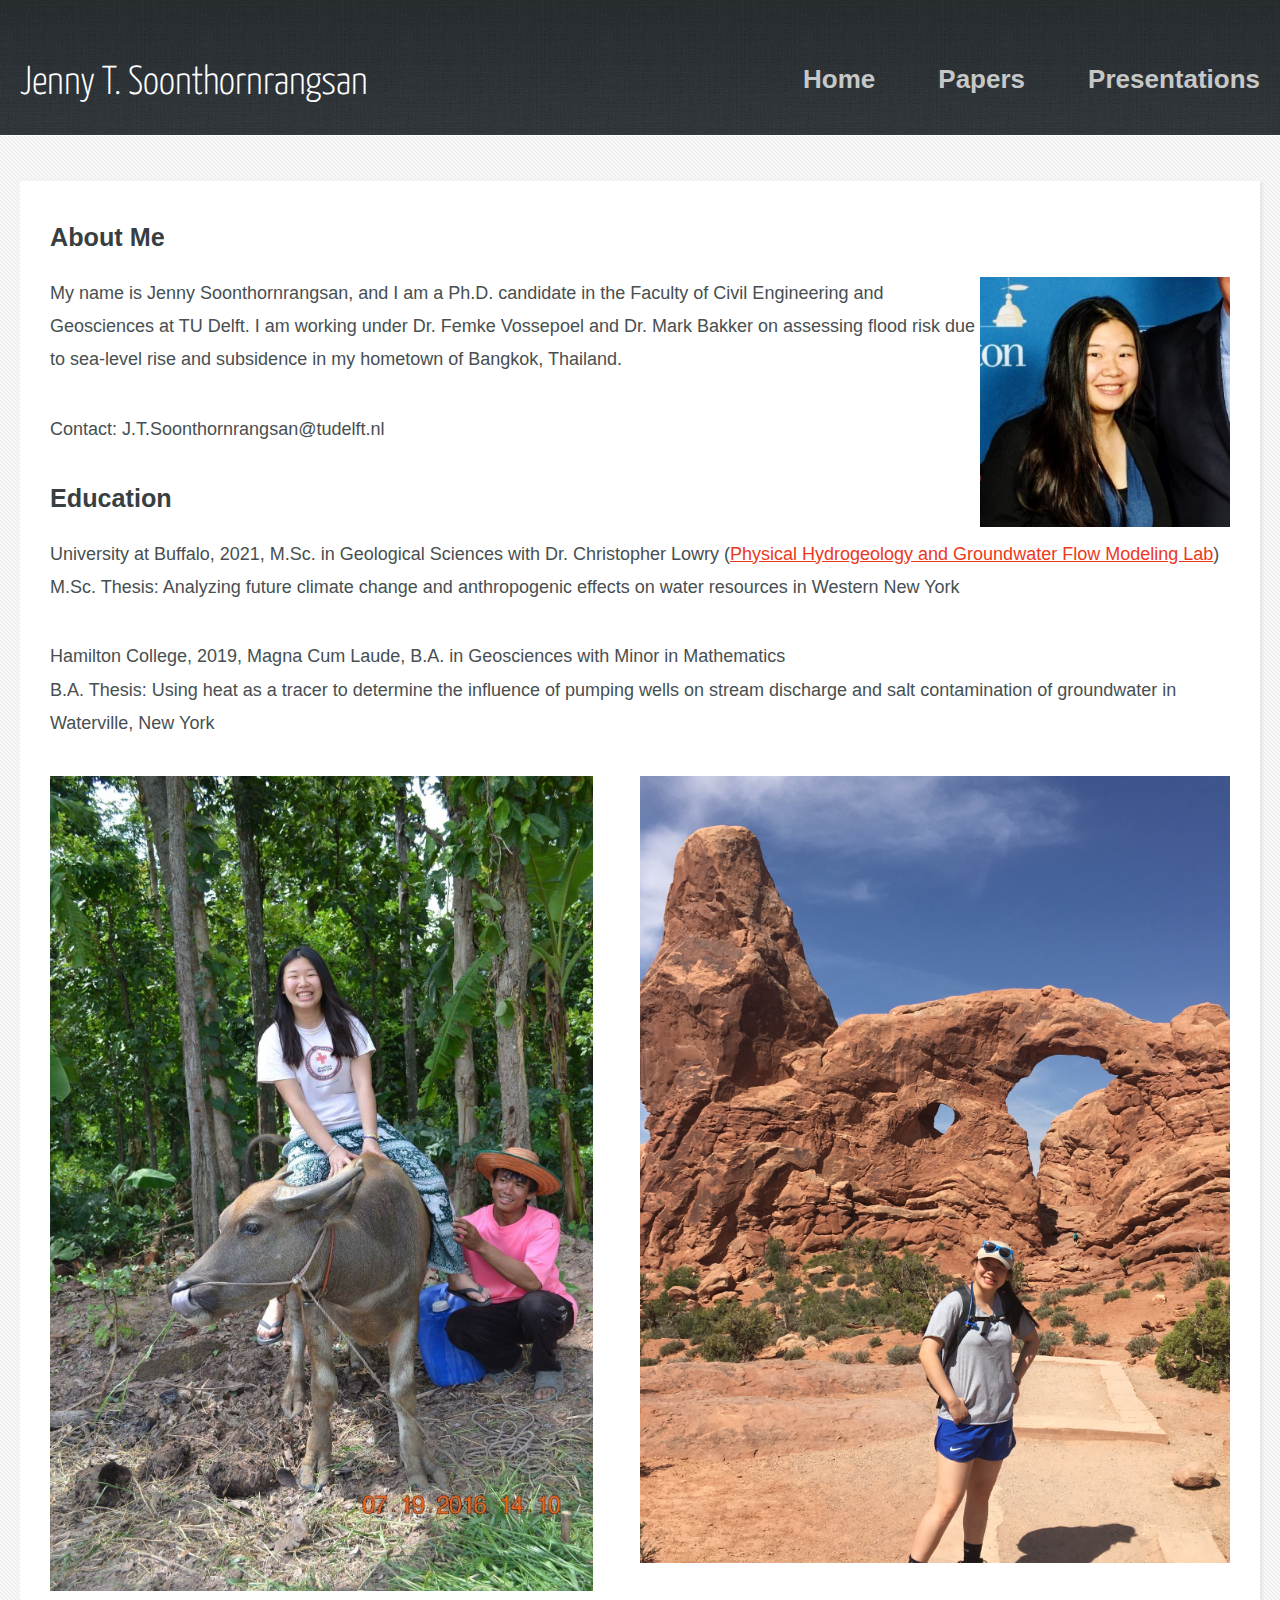
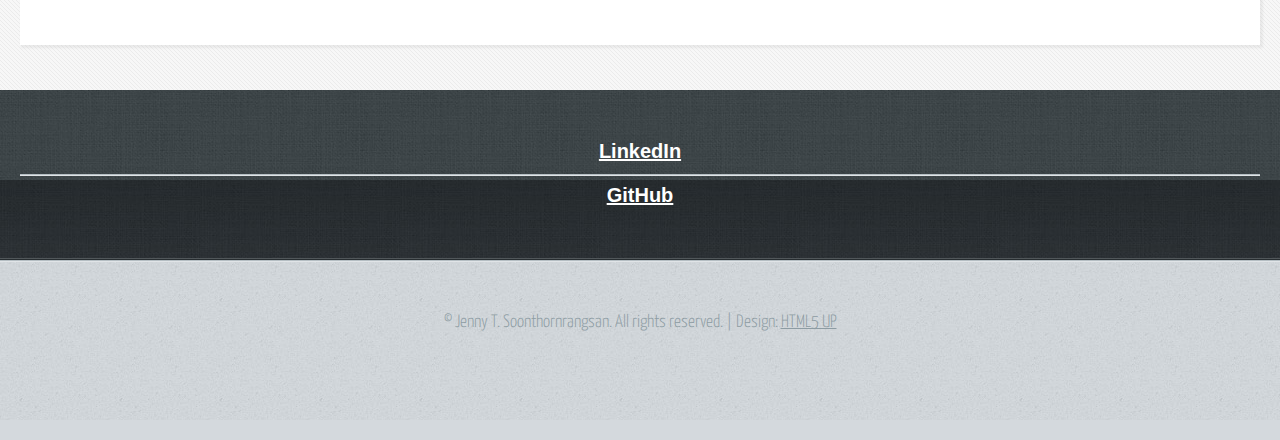
<file: index.html>
<!DOCTYPE HTML>
<!--
	Halcyonic by HTML5 UP
	html5up.net | @ajlkn
	Free for personal and commercial use under the CCA 3.0 license (html5up.net/license)
-->
<html>
	<!-- 	This is the "Head" of the HTML document.
		It contains information that isn't displayed on the actual page, but is useful
		for the web browser when loading the page	
	-->
	<head>
		<!-- This is the title of the page. It is the text that appears inside this pages tab in your web browser -->
		<title>Jenny T. Soonthornrangsan</title>
		<meta charset="utf-8" />
		<meta name="viewport" content="width=device-width, initial-scale=1, user-scalable=no" />
		<!-- 	This links to this page's CSS, which is contained in the folder assets/css and the file main.css.
			 If you want to edit the styling of this page, you should edit the file assets/css/main.css
			 If you have a new CSS file you'd like to add with custom styling, you should link to it here using:
			 <link rel="stylesheet" href="assets/css/my-new-css-file.css"/> 
		-->
		<link rel="stylesheet" href="assets/css/main.css" />
		<!-- 	In the case that the user's browser does not support JavaScript (unlikely, but possible), the page
			will load a separate set of CSS stylings from the file assets/css/noscript.css
			Any HTML contained inside <noscript></noscript> tags will be loaded in the event that JavaScript is not
			available. 
		-->
	</head>
	<!-- The body is the location where your site's content will go -->
	<body>
		<!-- This "div" wraps around all of our content and just changes how things are layed out -->
		<div id="page-wrapper">

				<!-- Header -->
				<!-- This is where the content that appears on page load exists -->
				<section id="header">
					<div class="container">
						<div class="row">
							<div class="col-12">

								<!-- Logo -->
									<h1><a href="index.html" id="logo">Jenny T. Soonthornrangsan</a></h1>
								<!-- Nav -->
									<nav id="nav">
										<a style="font-family: Arial; font-weight:bold; font-size: 26px" href="index.html">Home</a>
										<!--a style="font-weight:bold; font-size: 26px" href="CV.html">Curriculum Vitae</a>-->
										<a style="font-family: Arial; font-weight:bold; font-size: 26px" href="papers.html">Papers</a>
										<a style="font-family: Arial; font-weight:bold; font-size: 26px" href="presentations.html">Presentations</a>
										<!--<a style="font-family: Arial; font-weight:bold; font-size: 26px" href="data.html">Data</a>-->
									</nav>

							</div>
						</div>
					</div>
			<!-- Content -->
				<section id="content">
					<div class="container">
						<div class="row aln-center">
							<div class="col-12">

								<!-- Box #1 -->
									<section>
										<header>
											<h2 style="font-family: Arial; font-weight:bold">About Me</h2>
										</header>
										<p style="font-family: Arial">
											<img src="images/1611950859872.jfif" style="float:right;width:250px">
											My name is Jenny Soonthornrangsan, and I am a Ph.D. candidate in the Faculty of Civil Engineering and Geosciences at TU Delft. 
											I am working under Dr. Femke Vossepoel and Dr. Mark Bakker on assessing flood risk due to sea-level rise and subsidence in my hometown of Bangkok, Thailand. 
										</p>
			
										<p style="font-family: Arial">
											Contact: J.T.Soonthornrangsan@tudelft.nl
										</p>
										<header>
											<h2 style="font-family: Arial; font-weight:bold">Education</h2>
										</header>
										<p style="font-family: Arial">
											University at Buffalo, 2021, M.Sc. in Geological Sciences with Dr. Christopher Lowry (<a href = "http://www.glyfac.buffalo.edu/Faculty/cslowry/Lowry_Research_Page/wordpress/" target="_blank">Physical Hydrogeology and Groundwater Flow Modeling Lab</a>)<br/>
											M.Sc. Thesis: Analyzing future climate change and anthropogenic effects on water resources in Western New York
										</p>
										<p style="font-family: Arial">
											Hamilton College, 2019, Magna Cum Laude, B.A. in Geosciences with Minor in Mathematics<br/>
											B.A. Thesis: Using heat as a tracer to determine the influence of pumping wells on stream discharge and salt contamination of groundwater in Waterville, New York
										</p>
										
										<!--<div class="row">
  											<!--<div class="column">-->
												<a href="#" class="feature-image"><img src="/images/IMG_1251.jpeg" alt="In Northeastern Thailand" style="float: left; width: 46%; margin-right: 0%; margin-bottom: 0.5em;"/></a>
											<!--</div>
											<!--<div class="column">-->
												<a href="#" class="feature-image"><img src="/images/IMG_5340.jpeg" alt="In the Arches National Park, Utah" style="float: right; width: 50%; margin-right: 0%; margin-bottom: 0.5em;"/></a>
											<!--</div>-->
											<p style="clear: both;">
										<!--</div>-->
									</section>

							</div>
						</div>
					</div>
				</section>

			<!-- Footer -->
				<section id="footer">
					<div class="container">
						<div class="row">
							<div class="col-12">

								<!-- Links -->

								<ul class="link-list last-child"  style = "text-align:center">
									<li><a style= "font-size: 20px;font-family: Arial; font-weight:bold" href="https://www.linkedin.com/in/jennytsoon">LinkedIn</a></li>
									<li><a style= "font-size: 20px;font-family: Arial; font-weight:bold" href="https://github.com/jennysoon">GitHub</a></li>			
								</div>
								<!--h3>Social</h3>
								<ul class="icons alt">
									<li><a href="https://www.linkedin.com/in/jennytsoon" class="icon fa-linkedin"><span class="label">LinkedIn</span></a></li>
									<li><a href="https://github.com/jennysoon" class="icon fa-github"><span class="label">GitHub</span></a></li>
								</ul>-->
							</div>
						</div>
					</div>
				</section>

			<!-- Copyright -->
				<div id="copyright">
					&copy; Jenny T. Soonthornrangsan. All rights reserved. | Design: <a href="http://html5up.net">HTML5 UP</a>
				</div>

		</div>

		<!-- Scripts -->
			<script src="assets/js/jquery.min.js"></script>
			<script src="assets/js/browser.min.js"></script>
			<script src="assets/js/breakpoints.min.js"></script>
			<script src="assets/js/util.js"></script>
			<script src="assets/js/main.js"></script>

	</body>
</html>
</file>
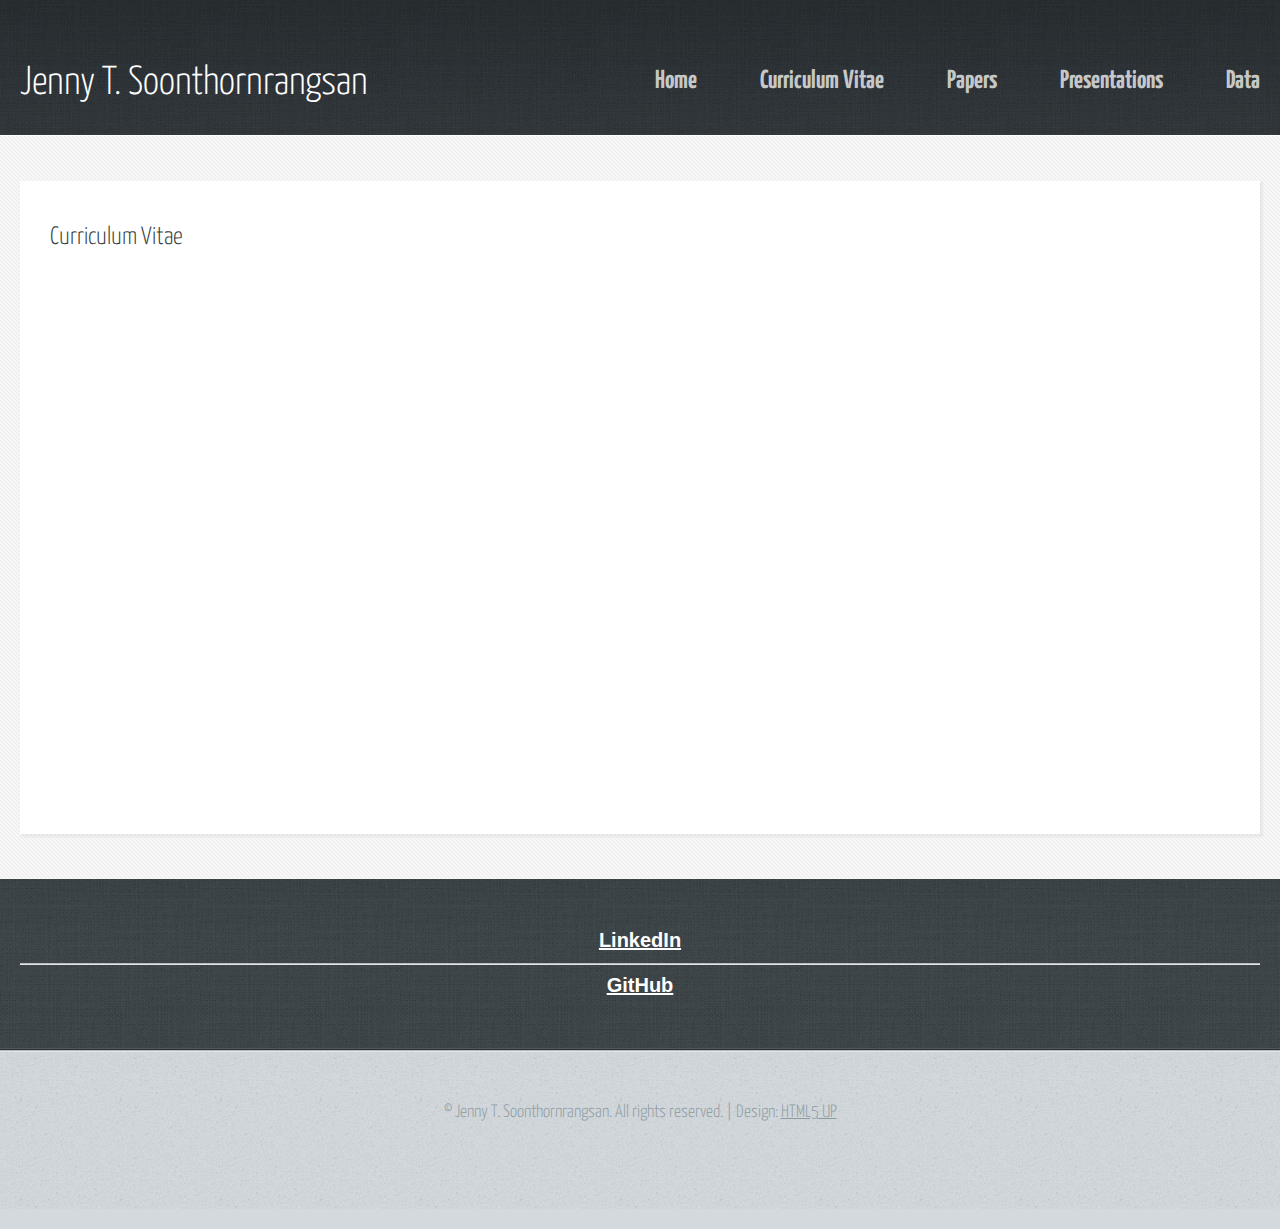
<file: CV.html>
<!DOCTYPE HTML>
<!--
	Halcyonic by HTML5 UP
	html5up.net | @ajlkn
	Free for personal and commercial use under the CCA 3.0 license (html5up.net/license)
-->
<html>
	<!-- 	This is the "Head" of the HTML document.
		It contains information that isn't displayed on the actual page, but is useful
		for the web browser when loading the page	
	-->
	<head>
		<!-- This is the title of the page. It is the text that appears inside this pages tab in your web browser -->
		<title>Jenny T. Soonthornrangsan</title>
		<meta charset="utf-8" />
		<meta name="viewport" content="width=device-width, initial-scale=1, user-scalable=no" />
		<!-- 	This links to this page's CSS, which is contained in the folder assets/css and the file main.css.
			 If you want to edit the styling of this page, you should edit the file assets/css/main.css
			 If you have a new CSS file you'd like to add with custom styling, you should link to it here using:
			 <link rel="stylesheet" href="assets/css/my-new-css-file.css"/> 
		-->
		<link rel="stylesheet" href="assets/css/main.css" />
		<!-- 	In the case that the user's browser does not support JavaScript (unlikely, but possible), the page
			will load a separate set of CSS stylings from the file assets/css/noscript.css
			Any HTML contained inside <noscript></noscript> tags will be loaded in the event that JavaScript is not
			available. 
		-->
	</head>
	<!-- The body is the location where your site's content will go -->
	<body>
		<!-- This "div" wraps around all of our content and just changes how things are layed out -->
		<div id="page-wrapper">

				<!-- Header -->
				<!-- This is where the content that appears on page load exists -->
				<section id="header">
					<div class="container">
						<div class="row">
							<div class="col-12">

								<!-- Logo -->
									<h1><a href="index.html" id="logo">Jenny T. Soonthornrangsan</a></h1>
								<!-- Nav -->
									<nav id="nav">
										<a style="font-weight:bold; font-size: 26px" href="index.html">Home</a>
										<a style="font-weight:bold; font-size: 26px" href="CV.html">Curriculum Vitae</a>
										<a style="font-weight:bold; font-size: 26px" href="twocolumn1.html">Papers</a>
										<a style="font-weight:bold; font-size: 26px" href="twocolumn2.html">Presentations</a>
										<a style="font-weight:bold; font-size: 26px" href="onecolumn.html">Data</a>
									</nav>

							</div>
						</div>
					</div>
			<!-- Content -->
				<section id="content">
					<div class="container">
						<div class="row">
							<div class="col-12">

								<!-- Main Content -->
									<section>
										<header>
											<h2>Curriculum Vitae</h2>
										</header>
										<!DOCTYPE html>
										<html>
  											<head>
  											  <title>Title of the document</title>
 											</head>
  											<body>
											   <iframe src="/images/CV_013121_Web.pdf#toolbar=0" width="100%" height="500px">
											   </iframe>
											</body>
										</html>
									</section>

							</div>
						</div>
					</div>
				</section>

			<!-- Footer -->
				<section id="footer">
					<div class="container">
						<div class="row">
							<div class="col-12">

								<!-- Links -->

								<ul class="link-list last-child"  style = "text-align:center">
									<li><a style= "font-size: 20px;font-family: Arial; font-weight:bold" href="https://www.linkedin.com/in/jennytsoon">LinkedIn</a></li>
									<li><a style= "font-size: 20px;font-family: Arial; font-weight:bold" href="https://github.com/jennysoon">GitHub</a></li>			
								</div>
							</div>
						</div>
					</div>
				</section>

			<!-- Copyright -->
				<div id="copyright">
					&copy; Jenny T. Soonthornrangsan. All rights reserved. | Design: <a href="http://html5up.net">HTML5 UP</a>
				</div>

		</div>

		<!-- Scripts -->
			<script src="assets/js/jquery.min.js"></script>
			<script src="assets/js/browser.min.js"></script>
			<script src="assets/js/breakpoints.min.js"></script>
			<script src="assets/js/util.js"></script>
			<script src="assets/js/main.js"></script>

	</body>
</html>
</file>
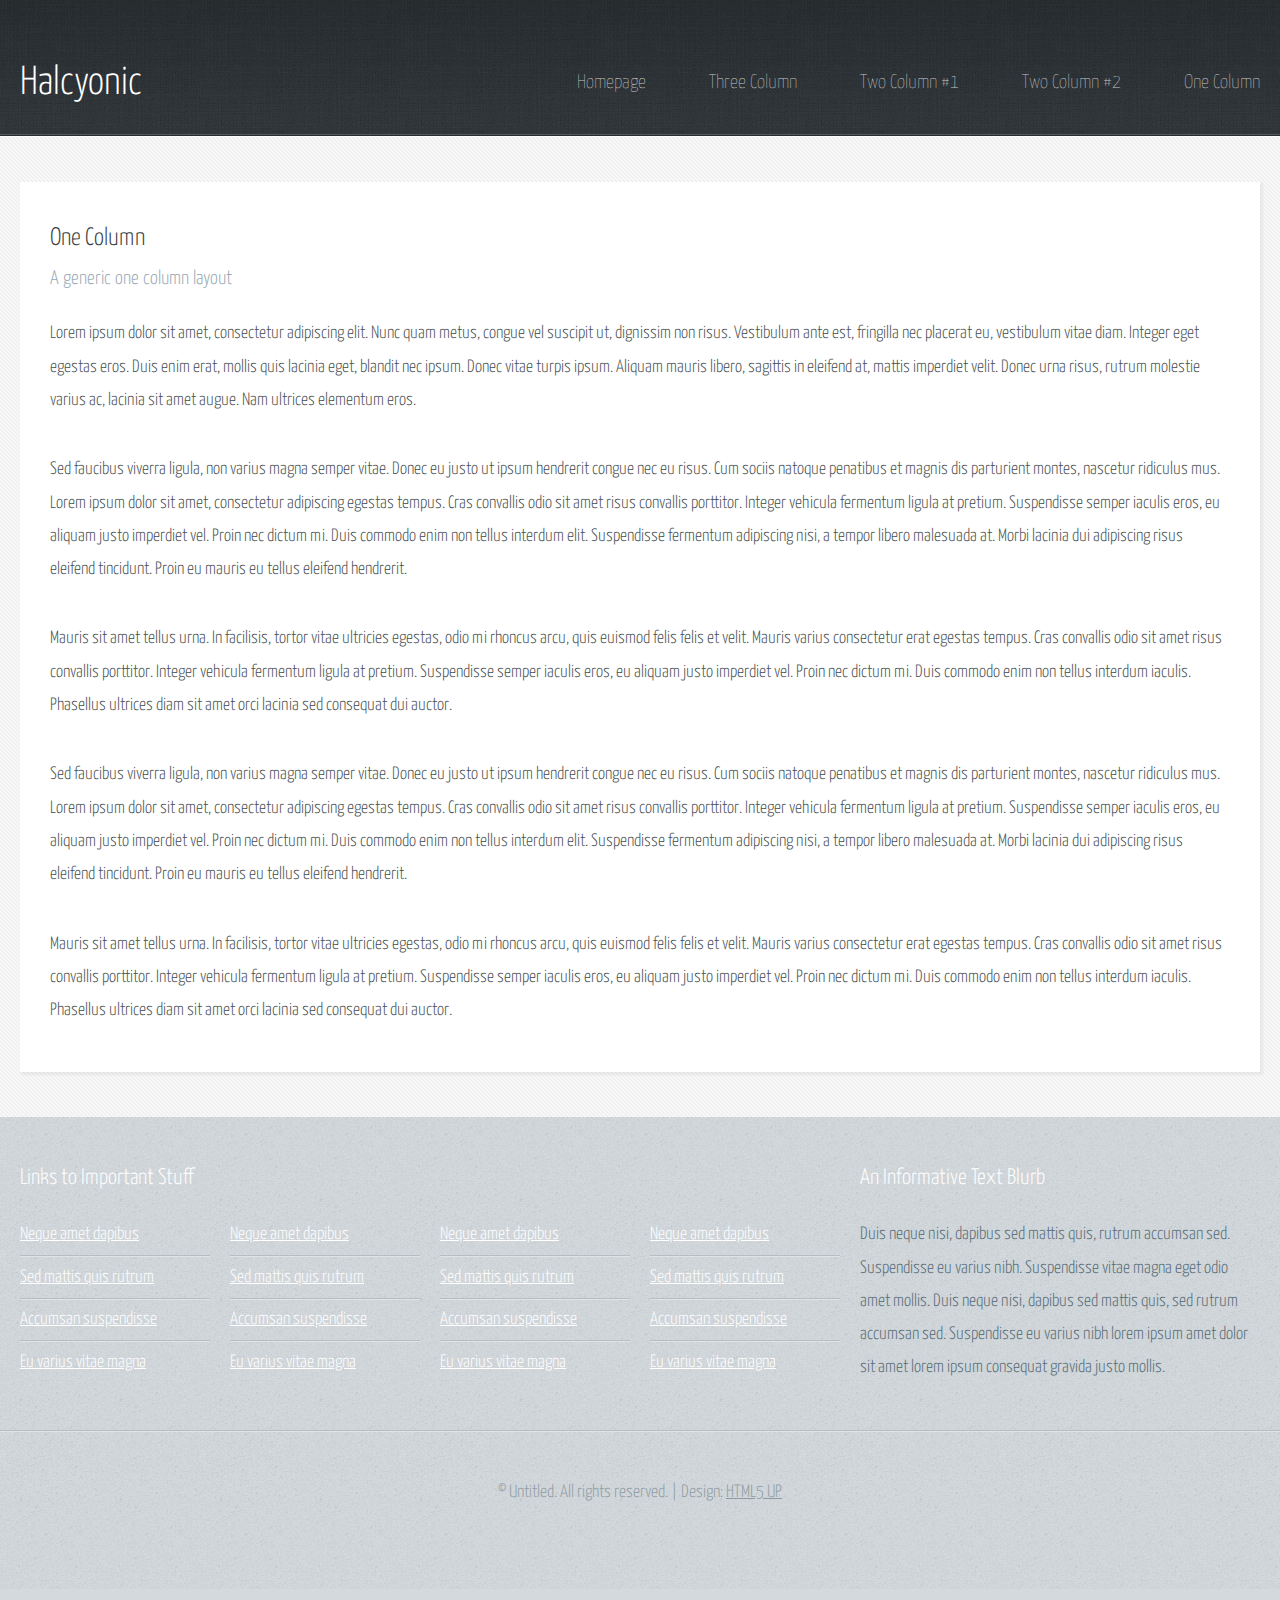
<file: onecolumn.html>
<!DOCTYPE HTML>
<!--
	Halcyonic by HTML5 UP
	html5up.net | @ajlkn
	Free for personal and commercial use under the CCA 3.0 license (html5up.net/license)
-->
<html>
	<head>
		<title>One Column - Halcyonic by HTML5 UP</title>
		<meta charset="utf-8" />
		<meta name="viewport" content="width=device-width, initial-scale=1, user-scalable=no" />
		<link rel="stylesheet" href="assets/css/main.css" />
	</head>
	<body class="subpage">
		<div id="page-wrapper">

			<!-- Header -->
				<section id="header">
					<div class="container">
						<div class="row">
							<div class="col-12">

								<!-- Logo -->
									<h1><a href="index.html" id="logo">Halcyonic</a></h1>

								<!-- Nav -->
									<nav id="nav">
										<a href="index.html">Homepage</a>
										<a href="threecolumn.html">Three Column</a>
										<a href="twocolumn1.html">Two Column #1</a>
										<a href="twocolumn2.html">Two Column #2</a>
										<a href="onecolumn.html">One Column</a>
									</nav>

							</div>
						</div>
					</div>
				</section>

			<!-- Content -->
				<section id="content">
					<div class="container">
						<div class="row">
							<div class="col-12">

								<!-- Main Content -->
									<section>
										<header>
											<h2>One Column</h2>
											<h3>A generic one column layout</h3>
										</header>
										<p>
											Lorem ipsum dolor sit amet, consectetur adipiscing elit. Nunc quam metus, congue
											vel suscipit ut, dignissim non risus. Vestibulum ante est, fringilla nec placerat
											eu, vestibulum vitae diam. Integer eget egestas eros. Duis enim erat, mollis quis
											lacinia eget, blandit nec ipsum. Donec vitae turpis ipsum. Aliquam mauris libero,
											sagittis in eleifend at, mattis imperdiet velit. Donec urna risus, rutrum molestie
											varius ac, lacinia sit amet augue. Nam ultrices elementum eros.
										</p>
										<p>
											Sed faucibus viverra ligula, non varius magna semper vitae. Donec eu justo ut ipsum
											hendrerit congue nec eu risus. Cum sociis natoque penatibus et magnis dis parturient
											montes, nascetur ridiculus mus. Lorem ipsum dolor sit amet, consectetur adipiscing
											egestas tempus. Cras convallis odio sit amet risus convallis porttitor. Integer
											vehicula fermentum ligula at pretium. Suspendisse semper iaculis eros, eu aliquam
											justo imperdiet vel. Proin nec dictum mi. Duis commodo enim non tellus interdum
											elit. Suspendisse fermentum adipiscing nisi, a tempor libero malesuada at. Morbi
											lacinia dui adipiscing risus eleifend tincidunt. Proin eu mauris eu tellus eleifend
											hendrerit.
										</p>
										<p>
											Mauris sit amet tellus urna. In facilisis, tortor vitae ultricies egestas, odio
											mi rhoncus arcu, quis euismod felis felis et velit. Mauris varius consectetur erat
											egestas tempus. Cras convallis odio sit amet risus convallis porttitor. Integer
											vehicula fermentum ligula at pretium. Suspendisse semper iaculis eros, eu aliquam
											justo imperdiet vel. Proin nec dictum mi. Duis commodo enim non tellus interdum
											iaculis. Phasellus ultrices diam sit amet orci lacinia sed consequat dui auctor.
										</p>
										<p>
											Sed faucibus viverra ligula, non varius magna semper vitae. Donec eu justo ut ipsum
											hendrerit congue nec eu risus. Cum sociis natoque penatibus et magnis dis parturient
											montes, nascetur ridiculus mus. Lorem ipsum dolor sit amet, consectetur adipiscing
											egestas tempus. Cras convallis odio sit amet risus convallis porttitor. Integer
											vehicula fermentum ligula at pretium. Suspendisse semper iaculis eros, eu aliquam
											justo imperdiet vel. Proin nec dictum mi. Duis commodo enim non tellus interdum
											elit. Suspendisse fermentum adipiscing nisi, a tempor libero malesuada at. Morbi
											lacinia dui adipiscing risus eleifend tincidunt. Proin eu mauris eu tellus eleifend
											hendrerit.
										</p>
										<p>
											Mauris sit amet tellus urna. In facilisis, tortor vitae ultricies egestas, odio
											mi rhoncus arcu, quis euismod felis felis et velit. Mauris varius consectetur erat
											egestas tempus. Cras convallis odio sit amet risus convallis porttitor. Integer
											vehicula fermentum ligula at pretium. Suspendisse semper iaculis eros, eu aliquam
											justo imperdiet vel. Proin nec dictum mi. Duis commodo enim non tellus interdum
											iaculis. Phasellus ultrices diam sit amet orci lacinia sed consequat dui auctor.
										</p>
									</section>

							</div>
						</div>
					</div>
				</section>

			<!-- Footer -->
				<section id="footer">
					<div class="container">
						<div class="row">
							<div class="col-8 col-12-medium">

								<!-- Links -->
									<section>
										<h2>Links to Important Stuff</h2>
										<div>
											<div class="row">
												<div class="col-3 col-12-small">
													<ul class="link-list last-child">
														<li><a href="#">Neque amet dapibus</a></li>
														<li><a href="#">Sed mattis quis rutrum</a></li>
														<li><a href="#">Accumsan suspendisse</a></li>
														<li><a href="#">Eu varius vitae magna</a></li>
													</ul>
												</div>
												<div class="col-3 col-12-small">
													<ul class="link-list last-child">
														<li><a href="#">Neque amet dapibus</a></li>
														<li><a href="#">Sed mattis quis rutrum</a></li>
														<li><a href="#">Accumsan suspendisse</a></li>
														<li><a href="#">Eu varius vitae magna</a></li>
													</ul>
												</div>
												<div class="col-3 col-12-small">
													<ul class="link-list last-child">
														<li><a href="#">Neque amet dapibus</a></li>
														<li><a href="#">Sed mattis quis rutrum</a></li>
														<li><a href="#">Accumsan suspendisse</a></li>
														<li><a href="#">Eu varius vitae magna</a></li>
													</ul>
												</div>
												<div class="col-3 col-12-small">
													<ul class="link-list last-child">
														<li><a href="#">Neque amet dapibus</a></li>
														<li><a href="#">Sed mattis quis rutrum</a></li>
														<li><a href="#">Accumsan suspendisse</a></li>
														<li><a href="#">Eu varius vitae magna</a></li>
													</ul>
												</div>
											</div>
										</div>
									</section>

							</div>
							<div class="col-4 col-12-medium imp-medium">

								<!-- Blurb -->
									<section>
										<h2>An Informative Text Blurb</h2>
										<p>
											Duis neque nisi, dapibus sed mattis quis, rutrum accumsan sed. Suspendisse eu
											varius nibh. Suspendisse vitae magna eget odio amet mollis. Duis neque nisi,
											dapibus sed mattis quis, sed rutrum accumsan sed. Suspendisse eu varius nibh
											lorem ipsum amet dolor sit amet lorem ipsum consequat gravida justo mollis.
										</p>
									</section>

							</div>
						</div>
					</div>
				</section>

			<!-- Copyright -->
				<div id="copyright">
					&copy; Untitled. All rights reserved. | Design: <a href="http://html5up.net">HTML5 UP</a>
				</div>

		</div>

		<!-- Scripts -->
			<script src="assets/js/jquery.min.js"></script>
			<script src="assets/js/browser.min.js"></script>
			<script src="assets/js/breakpoints.min.js"></script>
			<script src="assets/js/util.js"></script>
			<script src="assets/js/main.js"></script>

	</body>
</html>
</file>
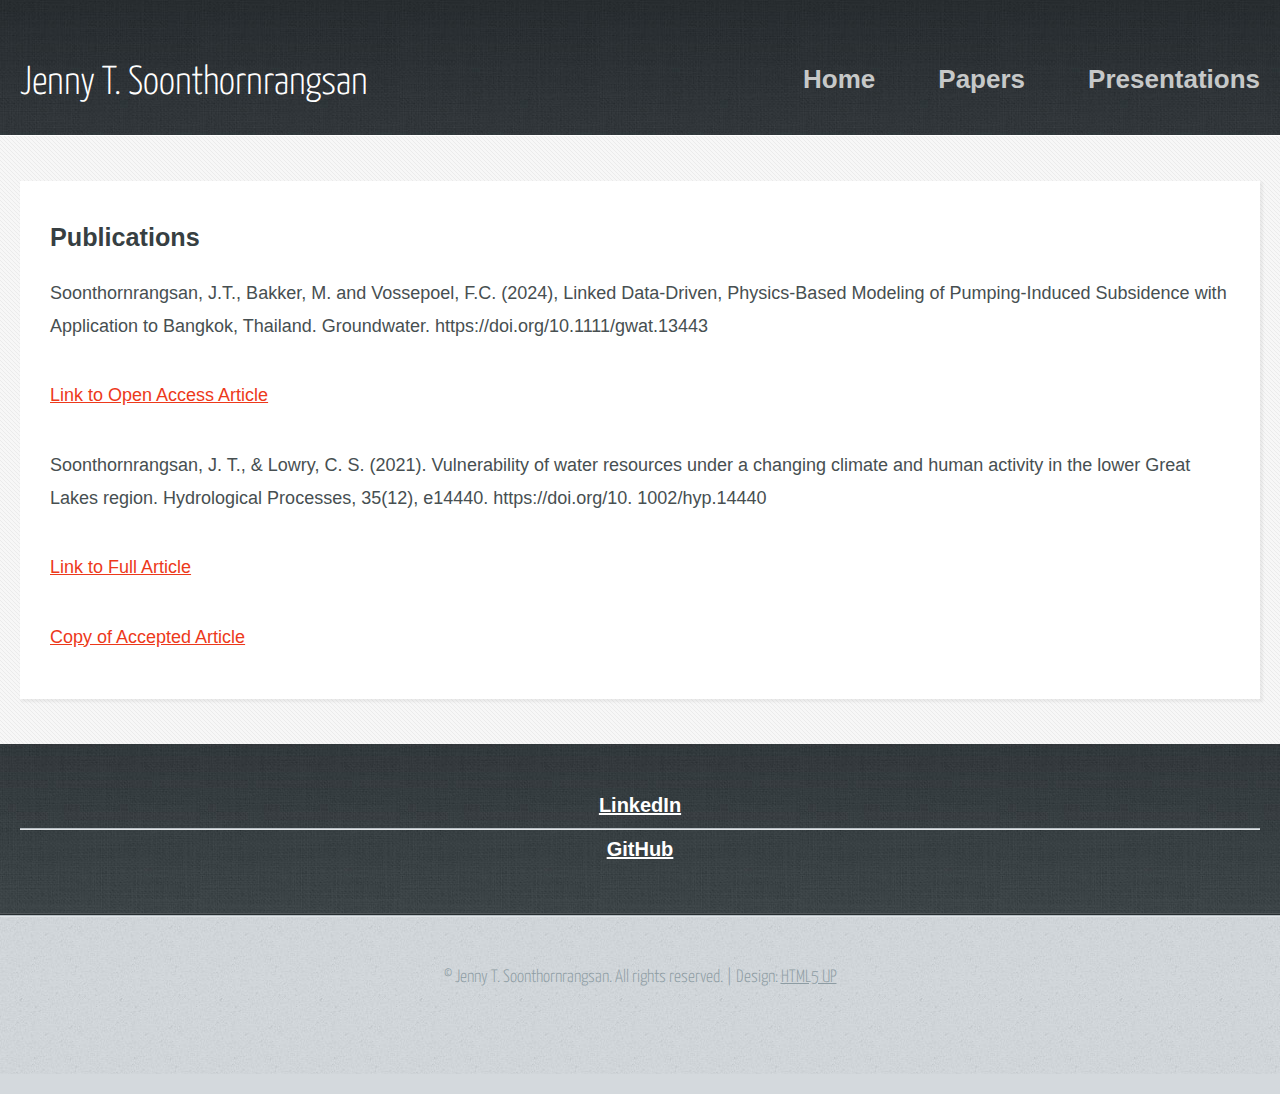
<file: papers.html>
<!DOCTYPE HTML>
<!--
	Halcyonic by HTML5 UP
	html5up.net | @ajlkn
	Free for personal and commercial use under the CCA 3.0 license (html5up.net/license)
-->
<html>
	<!-- 	This is the "Head" of the HTML document.
		It contains information that isn't displayed on the actual page, but is useful
		for the web browser when loading the page	
	-->
	<head>
		<!-- This is the title of the page. It is the text that appears inside this pages tab in your web browser -->
		<title>Jenny T. Soonthornrangsan</title>
		<meta charset="utf-8" />
		<meta name="viewport" content="width=device-width, initial-scale=1, user-scalable=no" />
		<!-- 	This links to this page's CSS, which is contained in the folder assets/css and the file main.css.
			 If you want to edit the styling of this page, you should edit the file assets/css/main.css
			 If you have a new CSS file you'd like to add with custom styling, you should link to it here using:
			 <link rel="stylesheet" href="assets/css/my-new-css-file.css"/> 
		-->
		<link rel="stylesheet" href="assets/css/main.css" />
		<!-- 	In the case that the user's browser does not support JavaScript (unlikely, but possible), the page
			will load a separate set of CSS stylings from the file assets/css/noscript.css
			Any HTML contained inside <noscript></noscript> tags will be loaded in the event that JavaScript is not
			available. 
		-->
	</head>
	<!-- The body is the location where your site's content will go -->
	<body>
		<!-- This "div" wraps around all of our content and just changes how things are layed out -->
		<div id="page-wrapper">

				<!-- Header -->
				<!-- This is where the content that appears on page load exists -->
				<section id="header">
					<div class="container">
						<div class="row">
							<div class="col-12">

								<!-- Logo -->
									<h1><a href="index.html" id="logo">Jenny T. Soonthornrangsan</a></h1>
								<!-- Nav -->
									<nav id="nav">
										<a style="font-family: Arial; font-weight:bold; font-size: 26px" href="index.html">Home</a>
										<a style="font-family: Arial; font-weight:bold; font-size: 26px" href="papers.html">Papers</a>
										<a style="font-family: Arial; font-weight:bold; font-size: 26px" href="presentations.html">Presentations</a>
										<!--<a style="font-family: Arial; font-weight:bold; font-size: 26px" href="data.html">Data</a>-->
									</nav>

							</div>
						</div>
					</div>
			<!-- Content -->
				<section id="content">
					<div class="container">
						<div class="row">
							<div class="col-12">

								<!-- Main Content -->
									<section>
										<header>
											<h2 style="font-family: Arial; font-weight:bold">Publications</h2>
										</header>
										<p style="font-family: Arial">Soonthornrangsan, J.T., Bakker, M. and Vossepoel, F.C. (2024), Linked Data-Driven, Physics-Based Modeling of Pumping-Induced Subsidence with Application to Bangkok, Thailand. Groundwater. https://doi.org/10.1111/gwat.13443</p>
										<p style="font-family: Arial">
											<a href="https://ngwa.onlinelibrary.wiley.com/doi/10.1111/gwat.13443" target="_blank">
											Link to Open Access Article</a>
										</p>
										<p style="font-family: Arial">Soonthornrangsan, J. T., & Lowry, C.
S. (2021). Vulnerability of water resources under a changing
climate and human activity in the lower Great Lakes region.
Hydrological Processes, 35(12), e14440. https://doi.org/10.
1002/hyp.14440</p>
										<p style="font-family: Arial">
											<a href="https://onlinelibrary.wiley.com/doi/10.1002/hyp.14440" target="_blank">
											Link to Full Article</a>
										</p>
										<p style="font-family: Arial">
											<a href="https://onlinelibrary.wiley.com/share/author/VFQJ3UV4YTWFBCKQ7KBY?target=10.1002/hyp.14440" target="_blank">
											Copy of Accepted Article</a>
										</p>
										<!--p>
											Lorem ipsum dolor sit amet, consectetur adipiscing elit. Nunc quam metus, congue
											vel suscipit ut, dignissim non risus. Vestibulum ante est, fringilla nec placerat
											eu, vestibulum vitae diam. Integer eget egestas eros. Duis enim erat, mollis quis
											lacinia eget, blandit nec ipsum. Donec vitae turpis ipsum. Aliquam mauris libero,
											sagittis in eleifend at, mattis imperdiet velit. Donec urna risus, rutrum molestie
											varius ac, lacinia sit amet augue. Nam ultrices elementum eros.
										</p>
										<p>
											Sed faucibus viverra ligula, non varius magna semper vitae. Donec eu justo ut ipsum
											hendrerit congue nec eu risus. Cum sociis natoque penatibus et magnis dis parturient
											montes, nascetur ridiculus mus. Lorem ipsum dolor sit amet, consectetur adipiscing
											egestas tempus. Cras convallis odio sit amet risus convallis porttitor. Integer
											vehicula fermentum ligula at pretium. Suspendisse semper iaculis eros, eu aliquam
											justo imperdiet vel. Proin nec dictum mi. Duis commodo enim non tellus interdum
											elit. Suspendisse fermentum adipiscing nisi, a tempor libero malesuada at. Morbi
											lacinia dui adipiscing risus eleifend tincidunt. Proin eu mauris eu tellus eleifend
											hendrerit.
										</p>
										<p>
											Mauris sit amet tellus urna. In facilisis, tortor vitae ultricies egestas, odio
											mi rhoncus arcu, quis euismod felis felis et velit. Mauris varius consectetur erat
											egestas tempus. Cras convallis odio sit amet risus convallis porttitor. Integer
											vehicula fermentum ligula at pretium. Suspendisse semper iaculis eros, eu aliquam
											justo imperdiet vel. Proin nec dictum mi. Duis commodo enim non tellus interdum
											iaculis. Phasellus ultrices diam sit amet orci lacinia sed consequat dui auctor.
										</p>
										<p>
											Sed faucibus viverra ligula, non varius magna semper vitae. Donec eu justo ut ipsum
											hendrerit congue nec eu risus. Cum sociis natoque penatibus et magnis dis parturient
											montes, nascetur ridiculus mus. Lorem ipsum dolor sit amet, consectetur adipiscing
											egestas tempus. Cras convallis odio sit amet risus convallis porttitor. Integer
											vehicula fermentum ligula at pretium. Suspendisse semper iaculis eros, eu aliquam
											justo imperdiet vel. Proin nec dictum mi. Duis commodo enim non tellus interdum
											elit. Suspendisse fermentum adipiscing nisi, a tempor libero malesuada at. Morbi
											lacinia dui adipiscing risus eleifend tincidunt. Proin eu mauris eu tellus eleifend
											hendrerit.
										</p>
										<p>
											Mauris sit amet tellus urna. In facilisis, tortor vitae ultricies egestas, odio
											mi rhoncus arcu, quis euismod felis felis et velit. Mauris varius consectetur erat
											egestas tempus. Cras convallis odio sit amet risus convallis porttitor. Integer
											vehicula fermentum ligula at pretium. Suspendisse semper iaculis eros, eu aliquam
											justo imperdiet vel. Proin nec dictum mi. Duis commodo enim non tellus interdum
											iaculis. Phasellus ultrices diam sit amet orci lacinia sed consequat dui auctor.
										</p>-->
									</section>

							</div>
						</div>
					</div>
				</section>

	<!-- Footer -->
				<section id="footer">
					<div class="container">
						<div class="row">
							<div class="col-12">

								<!-- Links -->

								<ul class="link-list last-child"  style = "text-align:center">
									<li><a style= "font-size: 20px;font-family: Arial; font-weight:bold" href="https://www.linkedin.com/in/jennytsoon">LinkedIn</a></li>
									<li><a style= "font-size: 20px;font-family: Arial; font-weight:bold" href="https://github.com/jennysoon">GitHub</a></li>			
								</div>
							</div>
						</div>
					</div>
				</section>

			<!-- Copyright -->
				<div id="copyright">
					&copy; Jenny T. Soonthornrangsan. All rights reserved. | Design: <a href="http://html5up.net">HTML5 UP</a>
				</div>

		</div>

		<!-- Scripts -->
			<script src="assets/js/jquery.min.js"></script>
			<script src="assets/js/browser.min.js"></script>
			<script src="assets/js/breakpoints.min.js"></script>
			<script src="assets/js/util.js"></script>
			<script src="assets/js/main.js"></script>

	</body>
</html>
</file>
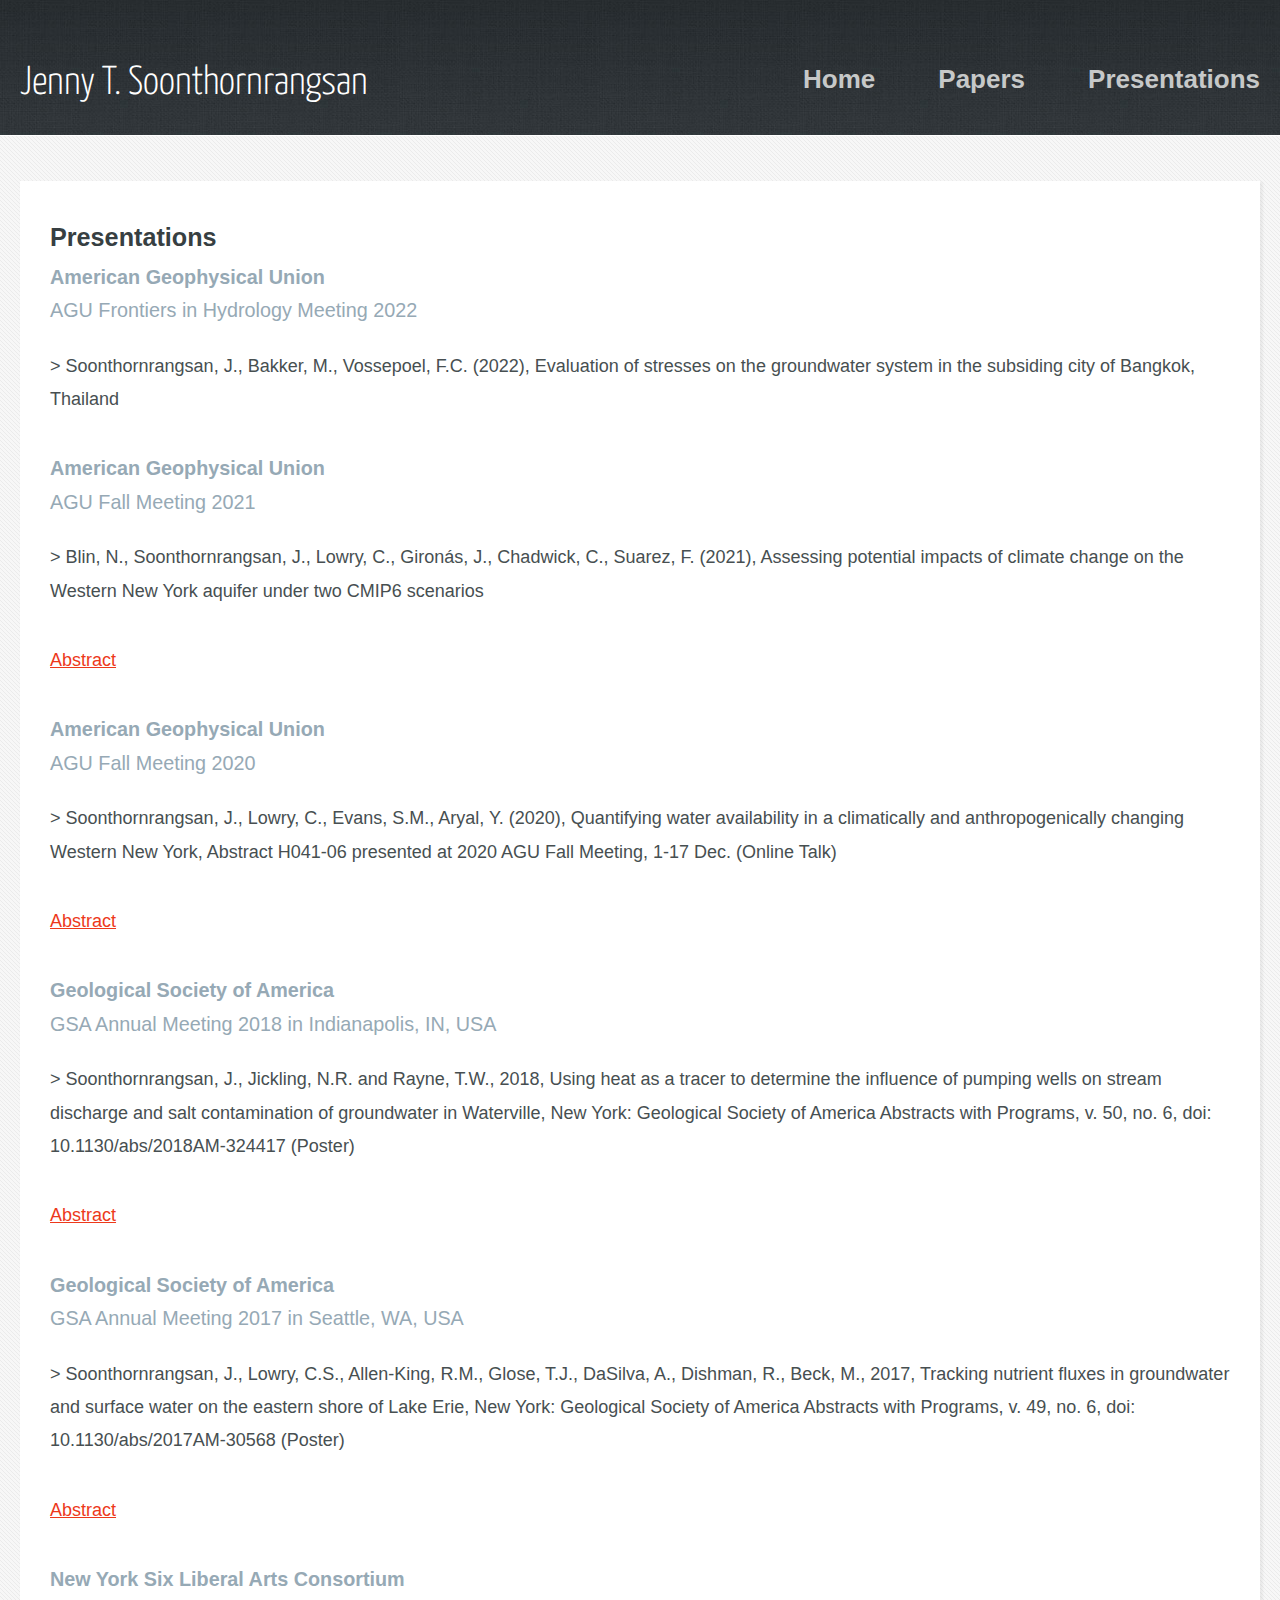
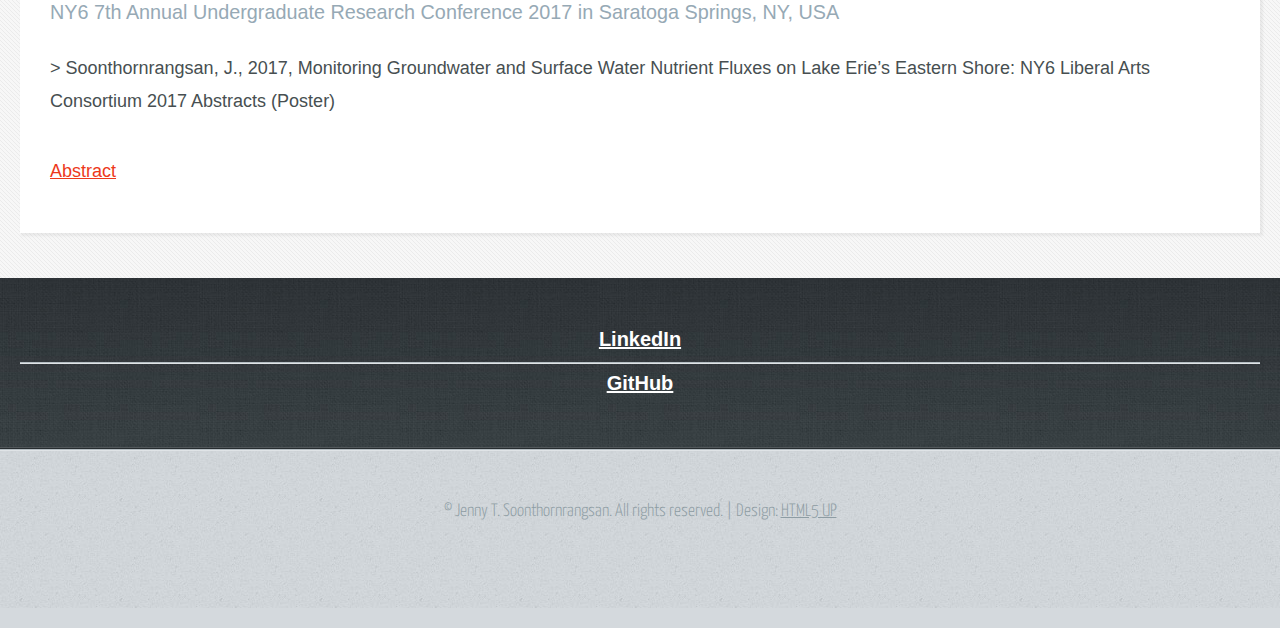
<file: presentations.html>
<!DOCTYPE HTML>
<!--
	Halcyonic by HTML5 UP
	html5up.net | @ajlkn
	Free for personal and commercial use under the CCA 3.0 license (html5up.net/license)
-->
<html>
	<!-- 	This is the "Head" of the HTML document.
		It contains information that isn't displayed on the actual page, but is useful
		for the web browser when loading the page	
	-->
	<head>
		<!-- This is the title of the page. It is the text that appears inside this pages tab in your web browser -->
		<title>Jenny T. Soonthornrangsan</title>
		<meta charset="utf-8" />
		<meta name="viewport" content="width=device-width, initial-scale=1, user-scalable=no" />
		<!-- 	This links to this page's CSS, which is contained in the folder assets/css and the file main.css.
			 If you want to edit the styling of this page, you should edit the file assets/css/main.css
			 If you have a new CSS file you'd like to add with custom styling, you should link to it here using:
			 <link rel="stylesheet" href="assets/css/my-new-css-file.css"/> 
		-->
		<link rel="stylesheet" href="assets/css/main.css" />
		<!-- 	In the case that the user's browser does not support JavaScript (unlikely, but possible), the page
			will load a separate set of CSS stylings from the file assets/css/noscript.css
			Any HTML contained inside <noscript></noscript> tags will be loaded in the event that JavaScript is not
			available. 
		-->
	</head>
	<!-- The body is the location where your site's content will go -->
	<body>
		<!-- This "div" wraps around all of our content and just changes how things are layed out -->
		<div id="page-wrapper">

				<!-- Header -->
				<!-- This is where the content that appears on page load exists -->
				<section id="header">
					<div class="container">
						<div class="row">
							<div class="col-12">

								<!-- Logo -->
									<h1><a href="index.html" id="logo">Jenny T. Soonthornrangsan</a></h1>
								<!-- Nav -->
									<nav id="nav">
										<a style="font-family: Arial; font-weight:bold; font-size: 26px" href="index.html">Home</a>
										<a style="font-family: Arial; font-weight:bold; font-size: 26px" href="papers.html">Papers</a>
										<a style="font-family: Arial; font-weight:bold; font-size: 26px" href="presentations.html">Presentations</a>
										<!--<a style="font-family: Arial; font-weight:bold; font-size: 26px" href="data.html">Data</a>-->
									</nav>

							</div>
						</div>
					</div>
			<!-- Content -->
				<section id="content">
					<div class="container">
						<div class="row">
							<div class="col-12">

								<!-- Main Content -->
									<section>
										<header>
											<h2 style="font-family: Arial; font-weight:bold">Presentations</h2>
										<h3 style="font-family: Arial; font-weight:bold">American Geophysical Union</h3>
                    <h3 style="font-family: Arial">AGU Frontiers in Hydrology Meeting 2022</h3>
										</header>
										<p style="font-family: Arial">>
											Soonthornrangsan, J., Bakker, M., Vossepoel, F.C. (2022), Evaluation of stresses on the groundwater system in the subsiding city of Bangkok, Thailand
										</p>
                   <p style="font-family: Arial">
			   <header><h3 style="font-family: Arial; font-weight:bold">American Geophysical Union</h3>
                    <h3 style="font-family: Arial">AGU Fall Meeting 2021</h3>
										</header>
										<p style="font-family: Arial">>
											Blin, N., Soonthornrangsan, J., Lowry, C., Gironás, J., Chadwick, C., Suarez, F. (2021), Assessing potential impacts of climate change on the Western New York aquifer under two CMIP6 scenarios
										</p>
                   <p style="font-family: Arial">
										<a href="https://agu.confex.com/agu/fm21/webprogrampreliminary/Paper862696.html" target="_blank">
											Abstract</a>
			   <header>
											<h3 style="font-family: Arial; font-weight:bold">American Geophysical Union</h3>
                      									<h3 style="font-family: Arial">AGU Fall Meeting 2020</h3>
										</header>
										<p style="font-family: Arial">>
											Soonthornrangsan, J., Lowry, C., Evans, S.M., Aryal, Y. (2020), Quantifying water availability in a climatically 
                      and anthropogenically changing Western New York, Abstract H041-06 presented at 2020 AGU Fall Meeting, 1-17 Dec. (Online Talk)
										</p>
										<p style="font-family: Arial">
											<a href="https://agu.confex.com/agu/fm20/meetingapp.cgi/Paper/754326" target="_blank">
											Abstract</a>
										</p>
                    <header>
										<h3 style="font-family: Arial; font-weight:bold">Geological Society of America</h3>
                    <h3 style="font-family: Arial">GSA Annual Meeting 2018 in Indianapolis, IN, USA</h3>
										</header>
										<p style="font-family: Arial">>
											Soonthornrangsan, J., Jickling, N.R. and Rayne, T.W., 2018, Using heat as a tracer to determine the influence
                      of pumping wells on stream discharge and salt contamination of groundwater in Waterville, New York: Geological 
                      Society of America Abstracts with Programs, v. 50, no. 6, doi: 10.1130/abs/2018AM-324417 (Poster)
										</p>
                   <p style="font-family: Arial">
										<a href="https://gsa.confex.com/gsa/2018AM/webprogram/Paper324417.html" target="_blank">
											Abstract</a>
										
                    <header>
										<h3 style="font-family: Arial; font-weight:bold">Geological Society of America</h3>
                    <h3 style="font-family: Arial">GSA Annual Meeting 2017 in Seattle, WA, USA</h3>
										</header>
										<p style="font-family: Arial">>
											Soonthornrangsan, J., Lowry, C.S., Allen-King, R.M., Glose, T.J., DaSilva, A., Dishman, R., Beck, M., 2017, Tracking
                      nutrient fluxes in groundwater and surface water on the eastern shore of Lake Erie, New York: Geological 
                      Society of America Abstracts with Programs, v. 49, no. 6, doi: 10.1130/abs/2017AM-30568 (Poster)
										</p>
                    <p style="font-family: Arial">
											<a href="https://gsa.confex.com/gsa/2017AM/webprogram/Paper305680.html" target="_blank">
											Abstract</a>
										</p>
                    <header>
										<h3 style="font-family: Arial; font-weight:bold">New York Six Liberal Arts Consortium</h3>
                    <h3 style="font-family: Arial">NY6 7th Annual Undergraduate Research Conference 2017 in Saratoga Springs, NY, USA</h3>
										</header>
										<p style="font-family: Arial">>
											Soonthornrangsan, J., 2017, Monitoring Groundwater and Surface Water Nutrient Fluxes on Lake Erie’s Eastern Shore: NY6 Liberal Arts 
                      Consortium 2017 Abstracts (Poster)
										</p>
                    <p style="font-family: Arial">
											<a href="https://www.newyork6.org/sites/default/files/2017%20NY6%20Undergrad%20Res%20Conf%20Abstracts.9-21-2017.rev.pdf" target="_blank">
											Abstract</a>
										</p>
									</section>

							</div>
						</div>
					</div>
				</section>

			<!-- Footer -->
				<section id="footer">
					<div class="container">
						<div class="row">
							<div class="col-12">

								<!-- Links -->

								<ul class="link-list last-child"  style = "text-align:center">
									<li><a style= "font-size: 20px;font-family: Arial; font-weight:bold" href="https://www.linkedin.com/in/jennytsoon">LinkedIn</a></li>
									<li><a style= "font-size: 20px;font-family: Arial; font-weight:bold" href="https://github.com/jennysoon">GitHub</a></li>			
								</div>
							</div>
						</div>
					</div>
				</section>

			<!-- Copyright -->
				<div id="copyright">
					&copy; Jenny T. Soonthornrangsan. All rights reserved. | Design: <a href="http://html5up.net">HTML5 UP</a>
				</div>

		</div>

		<!-- Scripts -->
			<script src="assets/js/jquery.min.js"></script>
			<script src="assets/js/browser.min.js"></script>
			<script src="assets/js/breakpoints.min.js"></script>
			<script src="assets/js/util.js"></script>
			<script src="assets/js/main.js"></script>

	</body>
</html>
</file>
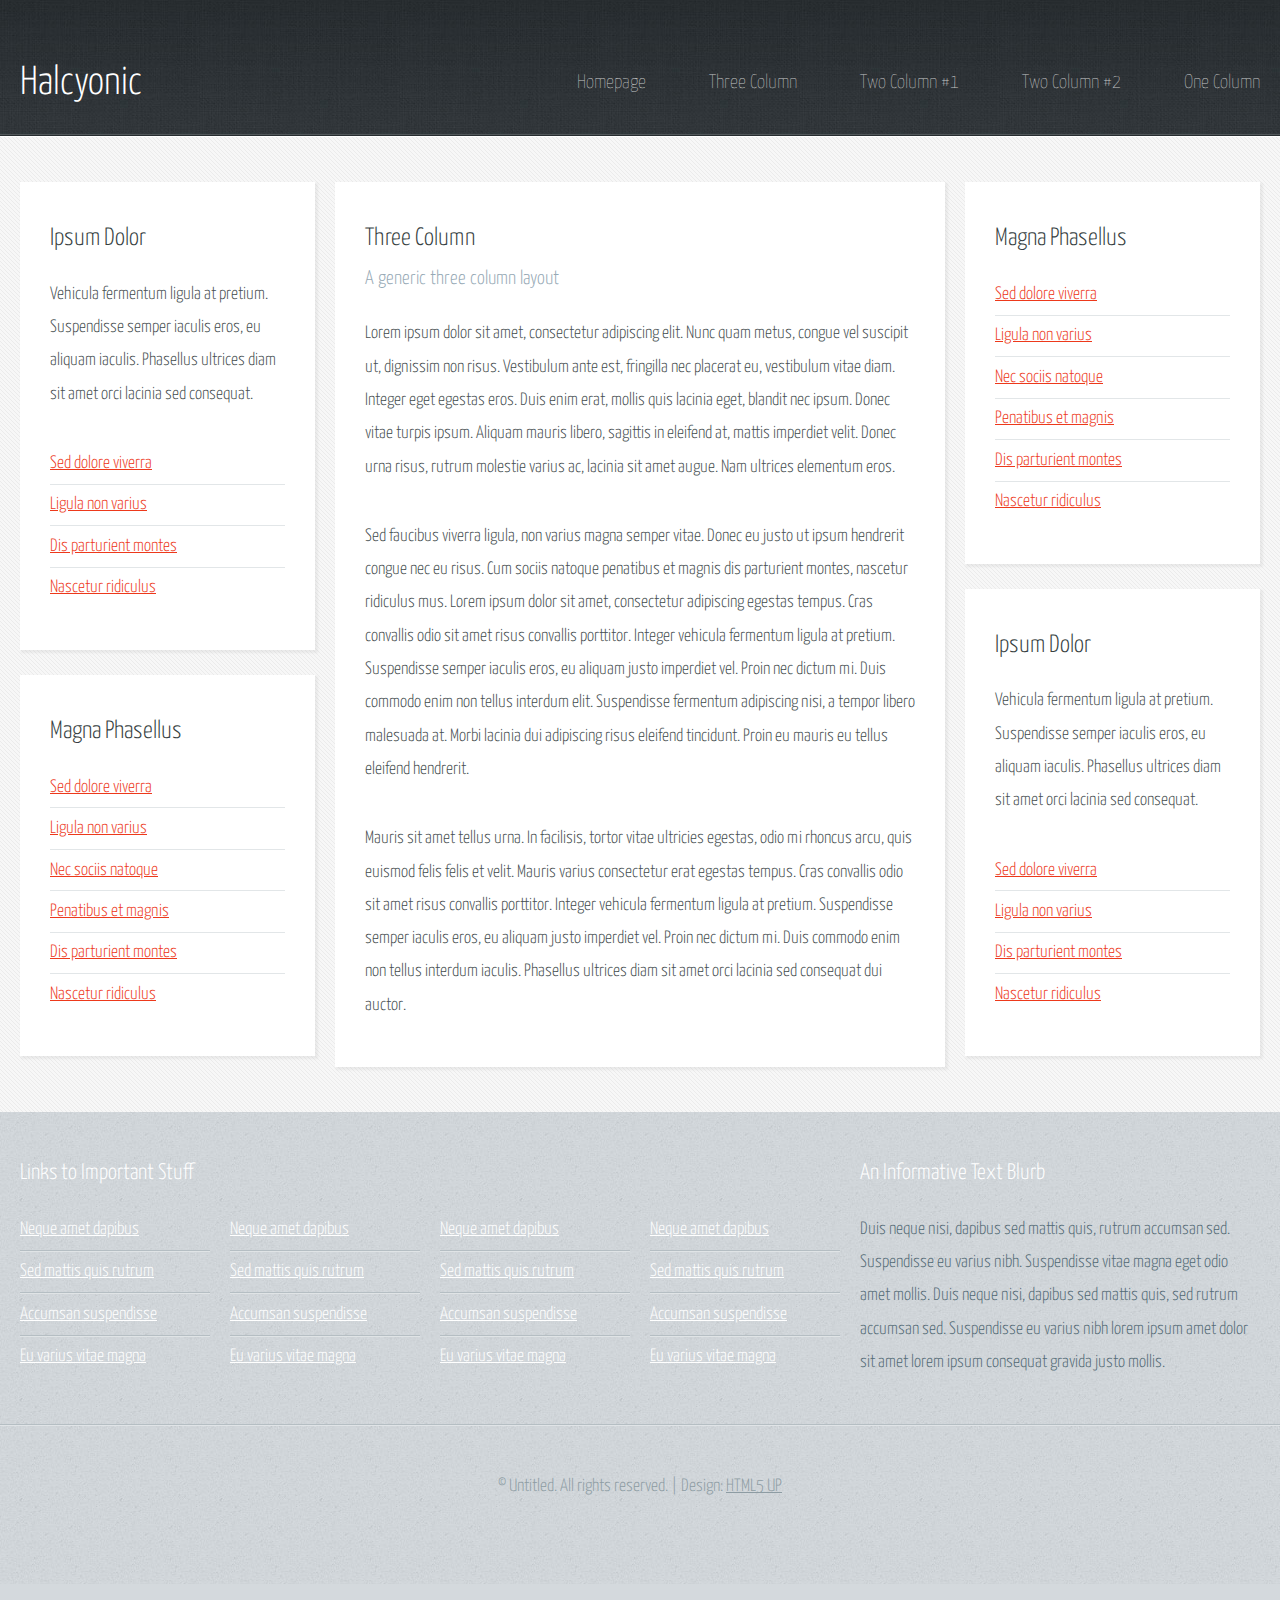
<file: threecolumn.html>
<!DOCTYPE HTML>
<!--
	Halcyonic by HTML5 UP
	html5up.net | @ajlkn
	Free for personal and commercial use under the CCA 3.0 license (html5up.net/license)
-->
<html>
	<head>
		<title>Three Column - Halcyonic by HTML5 UP</title>
		<meta charset="utf-8" />
		<meta name="viewport" content="width=device-width, initial-scale=1, user-scalable=no" />
		<link rel="stylesheet" href="assets/css/main.css" />
	</head>
	<body class="subpage">
		<div id="page-wrapper">

			<!-- Header -->
				<section id="header">
					<div class="container">
						<div class="row">
							<div class="col-12">

								<!-- Logo -->
									<h1><a href="index.html" id="logo">Halcyonic</a></h1>

								<!-- Nav -->
									<nav id="nav">
										<a href="index.html">Homepage</a>
										<a href="threecolumn.html">Three Column</a>
										<a href="twocolumn1.html">Two Column #1</a>
										<a href="twocolumn2.html">Two Column #2</a>
										<a href="onecolumn.html">One Column</a>
									</nav>

							</div>
						</div>
					</div>
				</section>

			<!-- Content -->
				<section id="content">
					<div class="container">
						<div class="row">
							<div class="col-3 col-12-medium">

								<!-- Left Sidebar -->
									<section>
										<header>
											<h2>Ipsum Dolor</h2>
										</header>
										<p>
											Vehicula fermentum ligula at pretium. Suspendisse semper iaculis eros, eu aliquam
											iaculis. Phasellus ultrices diam sit amet orci lacinia sed consequat.
										</p>
										<ul class="link-list">
											<li><a href="#">Sed dolore viverra</a></li>
											<li><a href="#">Ligula non varius</a></li>
											<li><a href="#">Dis parturient montes</a></li>
											<li><a href="#">Nascetur ridiculus</a></li>
										</ul>
									</section>
									<section>
										<header>
											<h2>Magna Phasellus</h2>
										</header>
										<ul class="link-list">
											<li><a href="#">Sed dolore viverra</a></li>
											<li><a href="#">Ligula non varius</a></li>
											<li><a href="#">Nec sociis natoque</a></li>
											<li><a href="#">Penatibus et magnis</a></li>
											<li><a href="#">Dis parturient montes</a></li>
											<li><a href="#">Nascetur ridiculus</a></li>
										</ul>
									</section>
							</div>
							<div class="col-6 col-12-medium imp-medium">

								<!-- Main Content -->
									<section>
										<header>
											<h2>Three Column</h2>
											<h3>A generic three column layout</h3>
										</header>
										<p>
											Lorem ipsum dolor sit amet, consectetur adipiscing elit. Nunc quam metus, congue
											vel suscipit ut, dignissim non risus. Vestibulum ante est, fringilla nec placerat
											eu, vestibulum vitae diam. Integer eget egestas eros. Duis enim erat, mollis quis
											lacinia eget, blandit nec ipsum. Donec vitae turpis ipsum. Aliquam mauris libero,
											sagittis in eleifend at, mattis imperdiet velit. Donec urna risus, rutrum molestie
											varius ac, lacinia sit amet augue. Nam ultrices elementum eros.
										</p>
										<p>
											Sed faucibus viverra ligula, non varius magna semper vitae. Donec eu justo ut ipsum
											hendrerit congue nec eu risus. Cum sociis natoque penatibus et magnis dis parturient
											montes, nascetur ridiculus mus. Lorem ipsum dolor sit amet, consectetur adipiscing
											egestas tempus. Cras convallis odio sit amet risus convallis porttitor. Integer
											vehicula fermentum ligula at pretium. Suspendisse semper iaculis eros, eu aliquam
											justo imperdiet vel. Proin nec dictum mi. Duis commodo enim non tellus interdum
											elit. Suspendisse fermentum adipiscing nisi, a tempor libero malesuada at. Morbi
											lacinia dui adipiscing risus eleifend tincidunt. Proin eu mauris eu tellus eleifend
											hendrerit.
										</p>
										<p>
											Mauris sit amet tellus urna. In facilisis, tortor vitae ultricies egestas, odio
											mi rhoncus arcu, quis euismod felis felis et velit. Mauris varius consectetur erat
											egestas tempus. Cras convallis odio sit amet risus convallis porttitor. Integer
											vehicula fermentum ligula at pretium. Suspendisse semper iaculis eros, eu aliquam
											justo imperdiet vel. Proin nec dictum mi. Duis commodo enim non tellus interdum
											iaculis. Phasellus ultrices diam sit amet orci lacinia sed consequat dui auctor.
										</p>
									</section>

							</div>
							<div class="col-3 col-12-medium">

								<!-- Right Sidebar -->
									<section>
										<header>
											<h2>Magna Phasellus</h2>
										</header>
										<ul class="link-list">
											<li><a href="#">Sed dolore viverra</a></li>
											<li><a href="#">Ligula non varius</a></li>
											<li><a href="#">Nec sociis natoque</a></li>
											<li><a href="#">Penatibus et magnis</a></li>
											<li><a href="#">Dis parturient montes</a></li>
											<li><a href="#">Nascetur ridiculus</a></li>
										</ul>
									</section>
									<section>
										<header>
											<h2>Ipsum Dolor</h2>
										</header>
										<p>
											Vehicula fermentum ligula at pretium. Suspendisse semper iaculis eros, eu aliquam
											iaculis. Phasellus ultrices diam sit amet orci lacinia sed consequat.
										</p>
										<ul class="link-list">
											<li><a href="#">Sed dolore viverra</a></li>
											<li><a href="#">Ligula non varius</a></li>
											<li><a href="#">Dis parturient montes</a></li>
											<li><a href="#">Nascetur ridiculus</a></li>
										</ul>
									</section>

							</div>
						</div>
					</div>
				</section>

			<!-- Footer -->
				<section id="footer">
					<div class="container">
						<div class="row">
							<div class="col-8 col-12-medium">

								<!-- Links -->
									<section>
										<h2>Links to Important Stuff</h2>
										<div>
											<div class="row">
												<div class="col-3 col-12-small">
													<ul class="link-list last-child">
														<li><a href="#">Neque amet dapibus</a></li>
														<li><a href="#">Sed mattis quis rutrum</a></li>
														<li><a href="#">Accumsan suspendisse</a></li>
														<li><a href="#">Eu varius vitae magna</a></li>
													</ul>
												</div>
												<div class="col-3 col-12-small">
													<ul class="link-list last-child">
														<li><a href="#">Neque amet dapibus</a></li>
														<li><a href="#">Sed mattis quis rutrum</a></li>
														<li><a href="#">Accumsan suspendisse</a></li>
														<li><a href="#">Eu varius vitae magna</a></li>
													</ul>
												</div>
												<div class="col-3 col-12-small">
													<ul class="link-list last-child">
														<li><a href="#">Neque amet dapibus</a></li>
														<li><a href="#">Sed mattis quis rutrum</a></li>
														<li><a href="#">Accumsan suspendisse</a></li>
														<li><a href="#">Eu varius vitae magna</a></li>
													</ul>
												</div>
												<div class="col-3 col-12-small">
													<ul class="link-list last-child">
														<li><a href="#">Neque amet dapibus</a></li>
														<li><a href="#">Sed mattis quis rutrum</a></li>
														<li><a href="#">Accumsan suspendisse</a></li>
														<li><a href="#">Eu varius vitae magna</a></li>
													</ul>
												</div>
											</div>
										</div>
									</section>

							</div>
							<div class="col-4 col-12-medium imp-medium">

								<!-- Blurb -->
									<section>
										<h2>An Informative Text Blurb</h2>
										<p>
											Duis neque nisi, dapibus sed mattis quis, rutrum accumsan sed. Suspendisse eu
											varius nibh. Suspendisse vitae magna eget odio amet mollis. Duis neque nisi,
											dapibus sed mattis quis, sed rutrum accumsan sed. Suspendisse eu varius nibh
											lorem ipsum amet dolor sit amet lorem ipsum consequat gravida justo mollis.
										</p>
									</section>

							</div>
						</div>
					</div>
				</section>

			<!-- Copyright -->
				<div id="copyright">
					&copy; Untitled. All rights reserved. | Design: <a href="http://html5up.net">HTML5 UP</a>
				</div>

		</div>

		<!-- Scripts -->
			<script src="assets/js/jquery.min.js"></script>
			<script src="assets/js/browser.min.js"></script>
			<script src="assets/js/breakpoints.min.js"></script>
			<script src="assets/js/util.js"></script>
			<script src="assets/js/main.js"></script>

	</body>
</html>
</file>
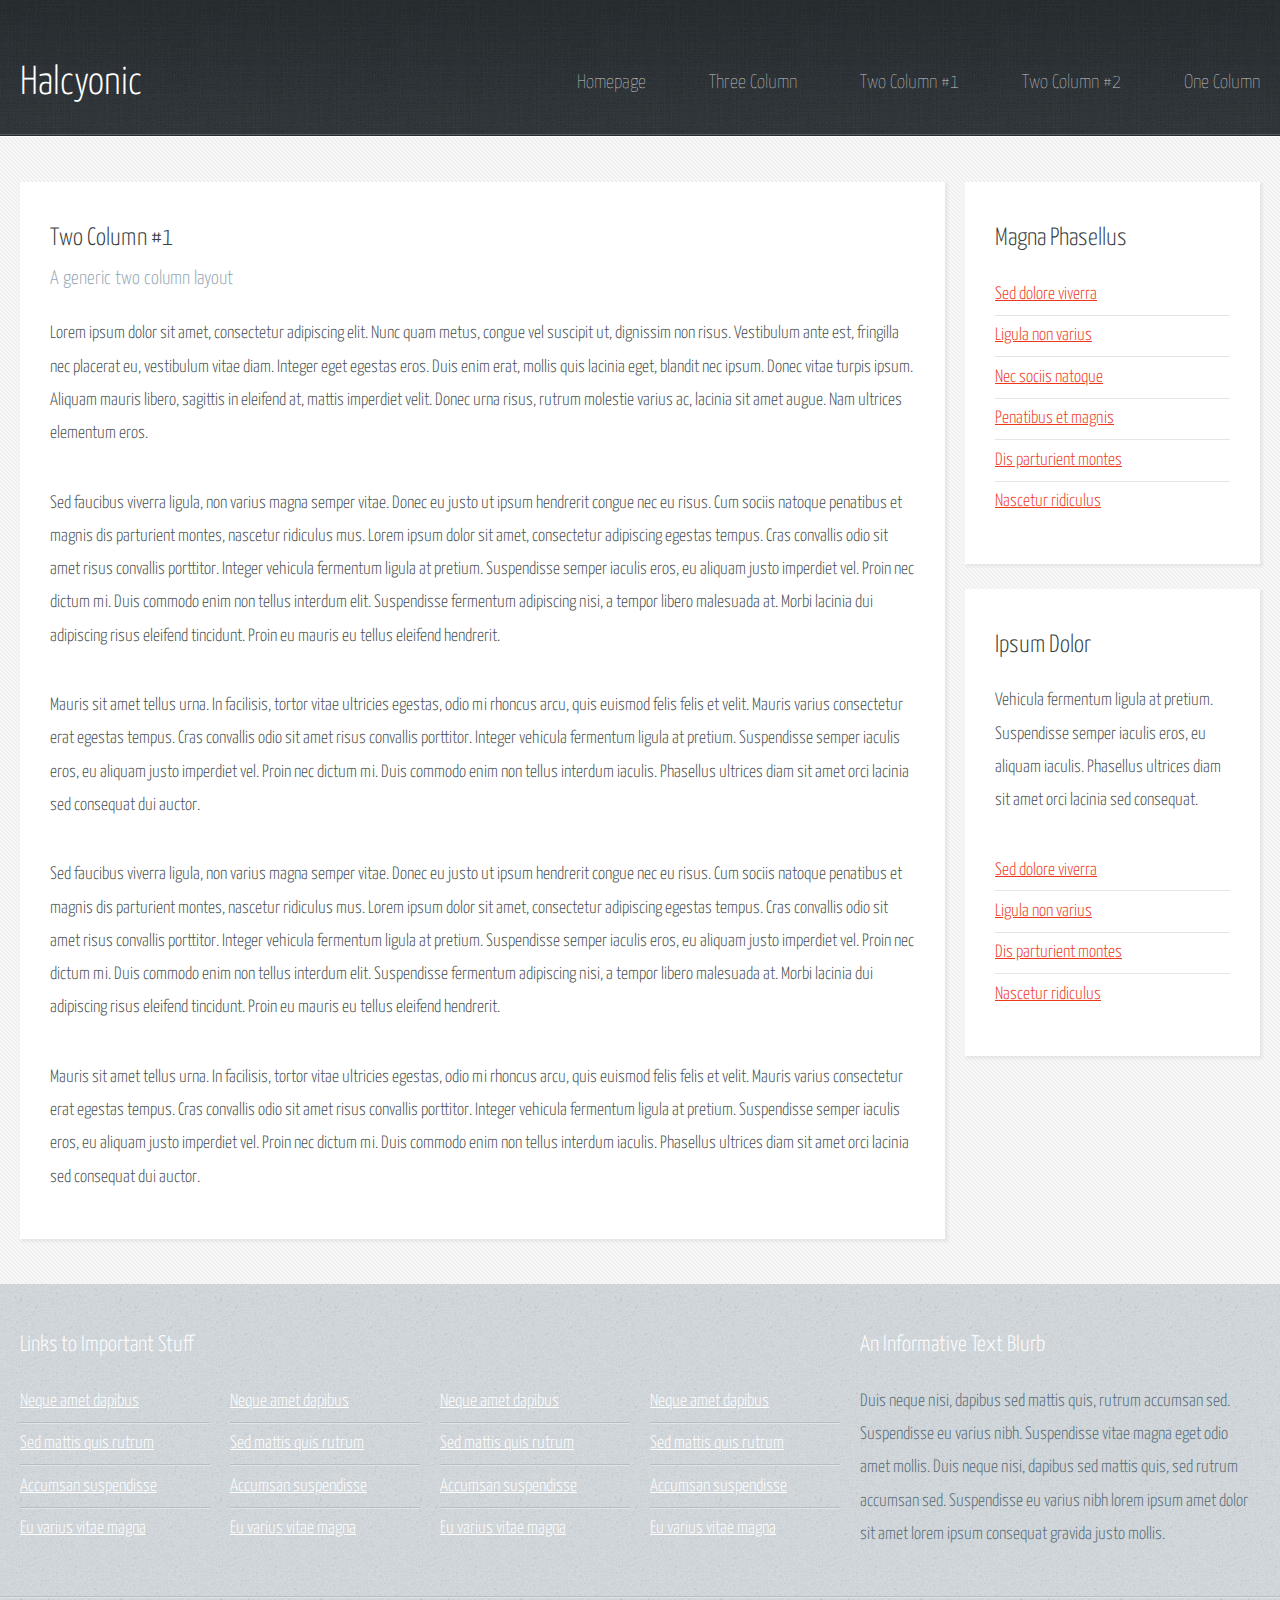
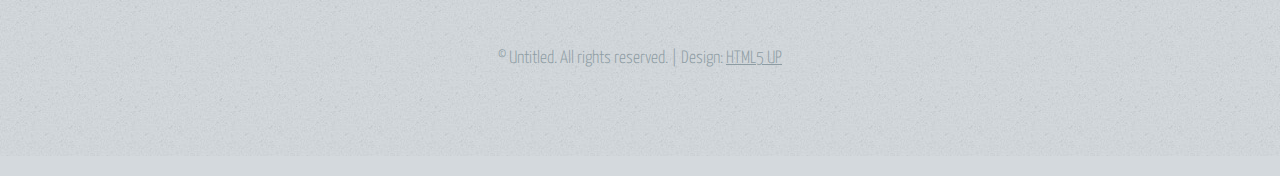
<file: twocolumn1.html>
<!DOCTYPE HTML>
<!--
	Halcyonic by HTML5 UP
	html5up.net | @ajlkn
	Free for personal and commercial use under the CCA 3.0 license (html5up.net/license)
-->
<html>
	<head>
		<title>Two Column 1 - Halcyonic by HTML5 UP</title>
		<meta charset="utf-8" />
		<meta name="viewport" content="width=device-width, initial-scale=1, user-scalable=no" />
		<link rel="stylesheet" href="assets/css/main.css" />
	</head>
	<body class="subpage">
		<div id="page-wrapper">

			<!-- Header -->
				<section id="header">
					<div class="container">
						<div class="row">
							<div class="col-12">

								<!-- Logo -->
									<h1><a href="index.html" id="logo">Halcyonic</a></h1>

								<!-- Nav -->
									<nav id="nav">
										<a href="index.html">Homepage</a>
										<a href="threecolumn.html">Three Column</a>
										<a href="twocolumn1.html">Two Column #1</a>
										<a href="twocolumn2.html">Two Column #2</a>
										<a href="onecolumn.html">One Column</a>
									</nav>

							</div>
						</div>
					</div>
				</section>

			<!-- Content -->
				<section id="content">
					<div class="container">
						<div class="row">
							<div class="col-9 col-12-medium">

								<!-- Main Content -->
									<section>
										<header>
											<h2>Two Column #1</h2>
											<h3>A generic two column layout</h3>
										</header>
										<p>
											Lorem ipsum dolor sit amet, consectetur adipiscing elit. Nunc quam metus, congue
											vel suscipit ut, dignissim non risus. Vestibulum ante est, fringilla nec placerat
											eu, vestibulum vitae diam. Integer eget egestas eros. Duis enim erat, mollis quis
											lacinia eget, blandit nec ipsum. Donec vitae turpis ipsum. Aliquam mauris libero,
											sagittis in eleifend at, mattis imperdiet velit. Donec urna risus, rutrum molestie
											varius ac, lacinia sit amet augue. Nam ultrices elementum eros.
										</p>
										<p>
											Sed faucibus viverra ligula, non varius magna semper vitae. Donec eu justo ut ipsum
											hendrerit congue nec eu risus. Cum sociis natoque penatibus et magnis dis parturient
											montes, nascetur ridiculus mus. Lorem ipsum dolor sit amet, consectetur adipiscing
											egestas tempus. Cras convallis odio sit amet risus convallis porttitor. Integer
											vehicula fermentum ligula at pretium. Suspendisse semper iaculis eros, eu aliquam
											justo imperdiet vel. Proin nec dictum mi. Duis commodo enim non tellus interdum
											elit. Suspendisse fermentum adipiscing nisi, a tempor libero malesuada at. Morbi
											lacinia dui adipiscing risus eleifend tincidunt. Proin eu mauris eu tellus eleifend
											hendrerit.
										</p>
										<p>
											Mauris sit amet tellus urna. In facilisis, tortor vitae ultricies egestas, odio
											mi rhoncus arcu, quis euismod felis felis et velit. Mauris varius consectetur erat
											egestas tempus. Cras convallis odio sit amet risus convallis porttitor. Integer
											vehicula fermentum ligula at pretium. Suspendisse semper iaculis eros, eu aliquam
											justo imperdiet vel. Proin nec dictum mi. Duis commodo enim non tellus interdum
											iaculis. Phasellus ultrices diam sit amet orci lacinia sed consequat dui auctor.
										</p>
										<p>
											Sed faucibus viverra ligula, non varius magna semper vitae. Donec eu justo ut ipsum
											hendrerit congue nec eu risus. Cum sociis natoque penatibus et magnis dis parturient
											montes, nascetur ridiculus mus. Lorem ipsum dolor sit amet, consectetur adipiscing
											egestas tempus. Cras convallis odio sit amet risus convallis porttitor. Integer
											vehicula fermentum ligula at pretium. Suspendisse semper iaculis eros, eu aliquam
											justo imperdiet vel. Proin nec dictum mi. Duis commodo enim non tellus interdum
											elit. Suspendisse fermentum adipiscing nisi, a tempor libero malesuada at. Morbi
											lacinia dui adipiscing risus eleifend tincidunt. Proin eu mauris eu tellus eleifend
											hendrerit.
										</p>
										<p>
											Mauris sit amet tellus urna. In facilisis, tortor vitae ultricies egestas, odio
											mi rhoncus arcu, quis euismod felis felis et velit. Mauris varius consectetur erat
											egestas tempus. Cras convallis odio sit amet risus convallis porttitor. Integer
											vehicula fermentum ligula at pretium. Suspendisse semper iaculis eros, eu aliquam
											justo imperdiet vel. Proin nec dictum mi. Duis commodo enim non tellus interdum
											iaculis. Phasellus ultrices diam sit amet orci lacinia sed consequat dui auctor.
										</p>
									</section>

							</div>
							<div class="col-3 col-12-medium">

								<!-- Sidebar -->
									<section>
										<header>
											<h2>Magna Phasellus</h2>
										</header>
										<ul class="link-list">
											<li><a href="#">Sed dolore viverra</a></li>
											<li><a href="#">Ligula non varius</a></li>
											<li><a href="#">Nec sociis natoque</a></li>
											<li><a href="#">Penatibus et magnis</a></li>
											<li><a href="#">Dis parturient montes</a></li>
											<li><a href="#">Nascetur ridiculus</a></li>
										</ul>
									</section>
									<section>
										<header>
											<h2>Ipsum Dolor</h2>
										</header>
										<p>
											Vehicula fermentum ligula at pretium. Suspendisse semper iaculis eros, eu aliquam
											iaculis. Phasellus ultrices diam sit amet orci lacinia sed consequat.
										</p>
										<ul class="link-list">
											<li><a href="#">Sed dolore viverra</a></li>
											<li><a href="#">Ligula non varius</a></li>
											<li><a href="#">Dis parturient montes</a></li>
											<li><a href="#">Nascetur ridiculus</a></li>
										</ul>
									</section>

							</div>
						</div>
					</div>
				</section>

			<!-- Footer -->
				<section id="footer">
					<div class="container">
						<div class="row">
							<div class="col-8 col-12-medium">

								<!-- Links -->
									<section>
										<h2>Links to Important Stuff</h2>
										<div>
											<div class="row">
												<div class="col-3 col-12-small">
													<ul class="link-list last-child">
														<li><a href="#">Neque amet dapibus</a></li>
														<li><a href="#">Sed mattis quis rutrum</a></li>
														<li><a href="#">Accumsan suspendisse</a></li>
														<li><a href="#">Eu varius vitae magna</a></li>
													</ul>
												</div>
												<div class="col-3 col-12-small">
													<ul class="link-list last-child">
														<li><a href="#">Neque amet dapibus</a></li>
														<li><a href="#">Sed mattis quis rutrum</a></li>
														<li><a href="#">Accumsan suspendisse</a></li>
														<li><a href="#">Eu varius vitae magna</a></li>
													</ul>
												</div>
												<div class="col-3 col-12-small">
													<ul class="link-list last-child">
														<li><a href="#">Neque amet dapibus</a></li>
														<li><a href="#">Sed mattis quis rutrum</a></li>
														<li><a href="#">Accumsan suspendisse</a></li>
														<li><a href="#">Eu varius vitae magna</a></li>
													</ul>
												</div>
												<div class="col-3 col-12-small">
													<ul class="link-list last-child">
														<li><a href="#">Neque amet dapibus</a></li>
														<li><a href="#">Sed mattis quis rutrum</a></li>
														<li><a href="#">Accumsan suspendisse</a></li>
														<li><a href="#">Eu varius vitae magna</a></li>
													</ul>
												</div>
											</div>
										</div>
									</section>

							</div>
							<div class="col-4 col-12-medium imp-medium">

								<!-- Blurb -->
									<section>
										<h2>An Informative Text Blurb</h2>
										<p>
											Duis neque nisi, dapibus sed mattis quis, rutrum accumsan sed. Suspendisse eu
											varius nibh. Suspendisse vitae magna eget odio amet mollis. Duis neque nisi,
											dapibus sed mattis quis, sed rutrum accumsan sed. Suspendisse eu varius nibh
											lorem ipsum amet dolor sit amet lorem ipsum consequat gravida justo mollis.
										</p>
									</section>

							</div>
						</div>
					</div>
				</section>

			<!-- Copyright -->
				<div id="copyright">
					&copy; Untitled. All rights reserved. | Design: <a href="http://html5up.net">HTML5 UP</a>
				</div>

		</div>

		<!-- Scripts -->
			<script src="assets/js/jquery.min.js"></script>
			<script src="assets/js/browser.min.js"></script>
			<script src="assets/js/breakpoints.min.js"></script>
			<script src="assets/js/util.js"></script>
			<script src="assets/js/main.js"></script>

	</body>
</html>
</file>
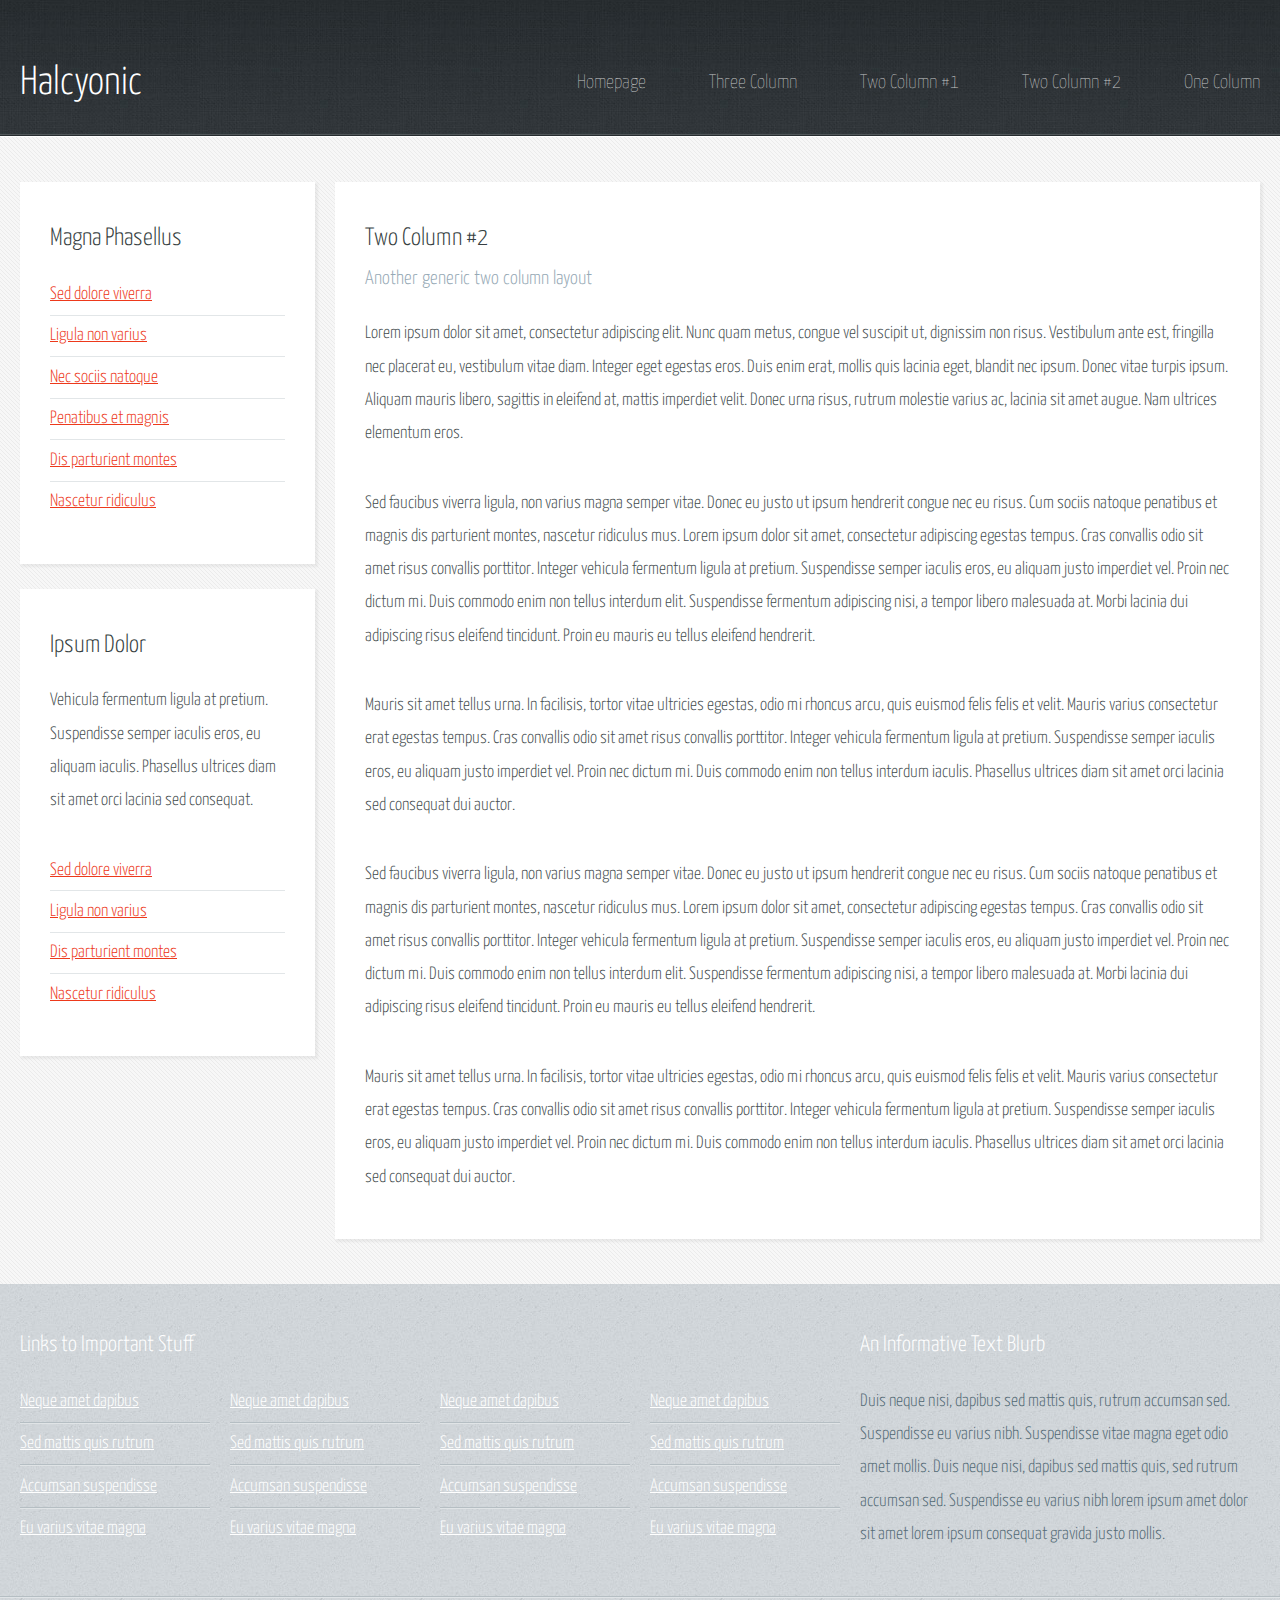
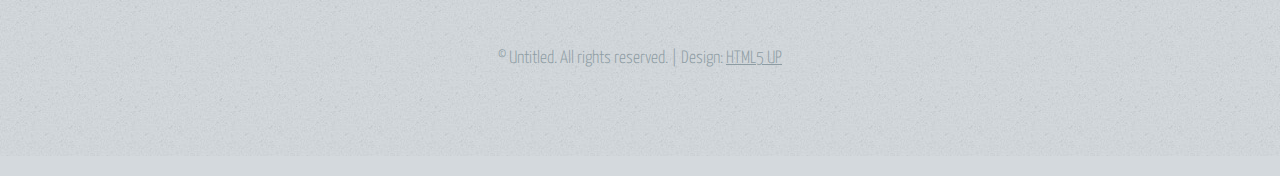
<file: twocolumn2.html>
<!DOCTYPE HTML>
<!--
	Halcyonic by HTML5 UP
	html5up.net | @ajlkn
	Free for personal and commercial use under the CCA 3.0 license (html5up.net/license)
-->
<html>
	<head>
		<title>Two Column 2 - Halcyonic by HTML5 UP</title>
		<meta charset="utf-8" />
		<meta name="viewport" content="width=device-width, initial-scale=1, user-scalable=no" />
		<link rel="stylesheet" href="assets/css/main.css" />
	</head>
	<body class="subpage">
		<div id="page-wrapper">

			<!-- Header -->
				<section id="header">
					<div class="container">
						<div class="row">
							<div class="col-12">

								<!-- Logo -->
									<h1><a href="index.html" id="logo">Halcyonic</a></h1>

								<!-- Nav -->
									<nav id="nav">
										<a href="index.html">Homepage</a>
										<a href="threecolumn.html">Three Column</a>
										<a href="twocolumn1.html">Two Column #1</a>
										<a href="twocolumn2.html">Two Column #2</a>
										<a href="onecolumn.html">One Column</a>
									</nav>

							</div>
						</div>
					</div>
				</section>

			<!-- Content -->
				<section id="content">
					<div class="container">
						<div class="row">
							<div class="col-3 col-12-medium">

								<!-- Sidebar -->
									<section>
										<header>
											<h2>Magna Phasellus</h2>
										</header>
										<ul class="link-list">
											<li><a href="#">Sed dolore viverra</a></li>
											<li><a href="#">Ligula non varius</a></li>
											<li><a href="#">Nec sociis natoque</a></li>
											<li><a href="#">Penatibus et magnis</a></li>
											<li><a href="#">Dis parturient montes</a></li>
											<li><a href="#">Nascetur ridiculus</a></li>
										</ul>
									</section>
									<section>
										<header>
											<h2>Ipsum Dolor</h2>
										</header>
										<p>
											Vehicula fermentum ligula at pretium. Suspendisse semper iaculis eros, eu aliquam
											iaculis. Phasellus ultrices diam sit amet orci lacinia sed consequat.
										</p>
										<ul class="link-list">
											<li><a href="#">Sed dolore viverra</a></li>
											<li><a href="#">Ligula non varius</a></li>
											<li><a href="#">Dis parturient montes</a></li>
											<li><a href="#">Nascetur ridiculus</a></li>
										</ul>
									</section>

							</div>
							<div class="col-9 col-12-medium imp-medium">

								<!-- Main Content -->
									<section>
										<header>
											<h2>Two Column #2</h2>
											<h3>Another generic two column layout</h3>
										</header>
										<p>
											Lorem ipsum dolor sit amet, consectetur adipiscing elit. Nunc quam metus, congue
											vel suscipit ut, dignissim non risus. Vestibulum ante est, fringilla nec placerat
											eu, vestibulum vitae diam. Integer eget egestas eros. Duis enim erat, mollis quis
											lacinia eget, blandit nec ipsum. Donec vitae turpis ipsum. Aliquam mauris libero,
											sagittis in eleifend at, mattis imperdiet velit. Donec urna risus, rutrum molestie
											varius ac, lacinia sit amet augue. Nam ultrices elementum eros.
										</p>
										<p>
											Sed faucibus viverra ligula, non varius magna semper vitae. Donec eu justo ut ipsum
											hendrerit congue nec eu risus. Cum sociis natoque penatibus et magnis dis parturient
											montes, nascetur ridiculus mus. Lorem ipsum dolor sit amet, consectetur adipiscing
											egestas tempus. Cras convallis odio sit amet risus convallis porttitor. Integer
											vehicula fermentum ligula at pretium. Suspendisse semper iaculis eros, eu aliquam
											justo imperdiet vel. Proin nec dictum mi. Duis commodo enim non tellus interdum
											elit. Suspendisse fermentum adipiscing nisi, a tempor libero malesuada at. Morbi
											lacinia dui adipiscing risus eleifend tincidunt. Proin eu mauris eu tellus eleifend
											hendrerit.
										</p>
										<p>
											Mauris sit amet tellus urna. In facilisis, tortor vitae ultricies egestas, odio
											mi rhoncus arcu, quis euismod felis felis et velit. Mauris varius consectetur erat
											egestas tempus. Cras convallis odio sit amet risus convallis porttitor. Integer
											vehicula fermentum ligula at pretium. Suspendisse semper iaculis eros, eu aliquam
											justo imperdiet vel. Proin nec dictum mi. Duis commodo enim non tellus interdum
											iaculis. Phasellus ultrices diam sit amet orci lacinia sed consequat dui auctor.
										</p>
										<p>
											Sed faucibus viverra ligula, non varius magna semper vitae. Donec eu justo ut ipsum
											hendrerit congue nec eu risus. Cum sociis natoque penatibus et magnis dis parturient
											montes, nascetur ridiculus mus. Lorem ipsum dolor sit amet, consectetur adipiscing
											egestas tempus. Cras convallis odio sit amet risus convallis porttitor. Integer
											vehicula fermentum ligula at pretium. Suspendisse semper iaculis eros, eu aliquam
											justo imperdiet vel. Proin nec dictum mi. Duis commodo enim non tellus interdum
											elit. Suspendisse fermentum adipiscing nisi, a tempor libero malesuada at. Morbi
											lacinia dui adipiscing risus eleifend tincidunt. Proin eu mauris eu tellus eleifend
											hendrerit.
										</p>
										<p>
											Mauris sit amet tellus urna. In facilisis, tortor vitae ultricies egestas, odio
											mi rhoncus arcu, quis euismod felis felis et velit. Mauris varius consectetur erat
											egestas tempus. Cras convallis odio sit amet risus convallis porttitor. Integer
											vehicula fermentum ligula at pretium. Suspendisse semper iaculis eros, eu aliquam
											justo imperdiet vel. Proin nec dictum mi. Duis commodo enim non tellus interdum
											iaculis. Phasellus ultrices diam sit amet orci lacinia sed consequat dui auctor.
										</p>
									</section>

							</div>
						</div>
					</div>
				</section>

			<!-- Footer -->
				<section id="footer">
					<div class="container">
						<div class="row">
							<div class="col-8 col-12-medium">

								<!-- Links -->
									<section>
										<h2>Links to Important Stuff</h2>
										<div>
											<div class="row">
												<div class="col-3 col-12-small">
													<ul class="link-list last-child">
														<li><a href="#">Neque amet dapibus</a></li>
														<li><a href="#">Sed mattis quis rutrum</a></li>
														<li><a href="#">Accumsan suspendisse</a></li>
														<li><a href="#">Eu varius vitae magna</a></li>
													</ul>
												</div>
												<div class="col-3 col-12-small">
													<ul class="link-list last-child">
														<li><a href="#">Neque amet dapibus</a></li>
														<li><a href="#">Sed mattis quis rutrum</a></li>
														<li><a href="#">Accumsan suspendisse</a></li>
														<li><a href="#">Eu varius vitae magna</a></li>
													</ul>
												</div>
												<div class="col-3 col-12-small">
													<ul class="link-list last-child">
														<li><a href="#">Neque amet dapibus</a></li>
														<li><a href="#">Sed mattis quis rutrum</a></li>
														<li><a href="#">Accumsan suspendisse</a></li>
														<li><a href="#">Eu varius vitae magna</a></li>
													</ul>
												</div>
												<div class="col-3 col-12-small">
													<ul class="link-list last-child">
														<li><a href="#">Neque amet dapibus</a></li>
														<li><a href="#">Sed mattis quis rutrum</a></li>
														<li><a href="#">Accumsan suspendisse</a></li>
														<li><a href="#">Eu varius vitae magna</a></li>
													</ul>
												</div>
											</div>
										</div>
									</section>

							</div>
							<div class="col-4 col-12-medium imp-medium">

								<!-- Blurb -->
									<section>
										<h2>An Informative Text Blurb</h2>
										<p>
											Duis neque nisi, dapibus sed mattis quis, rutrum accumsan sed. Suspendisse eu
											varius nibh. Suspendisse vitae magna eget odio amet mollis. Duis neque nisi,
											dapibus sed mattis quis, sed rutrum accumsan sed. Suspendisse eu varius nibh
											lorem ipsum amet dolor sit amet lorem ipsum consequat gravida justo mollis.
										</p>
									</section>

							</div>
						</div>
					</div>
				</section>

			<!-- Copyright -->
				<div id="copyright">
					&copy; Untitled. All rights reserved. | Design: <a href="http://html5up.net">HTML5 UP</a>
				</div>

		</div>

		<!-- Scripts -->
			<script src="assets/js/jquery.min.js"></script>
			<script src="assets/js/browser.min.js"></script>
			<script src="assets/js/breakpoints.min.js"></script>
			<script src="assets/js/util.js"></script>
			<script src="assets/js/main.js"></script>

	</body>
</html>
</file>
<file: assets/css/main.css>
@import url("https://fonts.googleapis.com/css?family=Yanone+Kaffeesatz:400,300,200");

/*
	Halcyonic by HTML5 UP
	html5up.net | @ajlkn
	Free for personal and commercial use under the CCA 3.0 license (html5up.net/license)
*/

html, body, div, span, applet, object,
iframe, h1, h2, h3, h4, h5, h6, p, blockquote,
pre, a, abbr, acronym, address, big, cite,
code, del, dfn, em, img, ins, kbd, q, s, samp,
small, strike, strong, sub, sup, tt, var, b,
u, i, center, dl, dt, dd, ol, ul, li, fieldset,
form, label, legend, table, caption, tbody,
tfoot, thead, tr, th, td, article, aside,
canvas, details, embed, figure, figcaption,
footer, header, hgroup, menu, nav, output, ruby,
section, summary, time, mark, audio, video {
	margin: 0;
	padding: 0;
	border: 0;
	font-size: 100%;
	font: inherit;
	vertical-align: baseline;}

article, aside, details, figcaption, figure,
footer, header, hgroup, menu, nav, section {
	display: block;}

body {
	line-height: 1;
}

ol, ul {
	list-style: none;
}

blockquote, q {
	quotes: none;
}

	blockquote:before, blockquote:after, q:before, q:after {
		content: '';
		content: none;
	}

table {
	border-collapse: collapse;
	border-spacing: 0;
}

body {
	-webkit-text-size-adjust: none;
}

mark {
	background-color: transparent;
	color: inherit;
}

input::-moz-focus-inner {
	border: 0;
	padding: 0;
}

input, select, textarea {
	-moz-appearance: none;
	-webkit-appearance: none;
	-ms-appearance: none;
	appearance: none;
}

/* Basic */

	html {
		box-sizing: border-box;
	}

	*, *:before, *:after {
		box-sizing: inherit;
	}

	body {
		background: #D4D9DD url("images/bg03.jpg");
		color: #474f51;
		font-size: 13.5pt;
		font-family: 'Yanone Kaffeesatz';
		line-height: 1.85em;
		font-weight: 300;
	}

	input, textarea, select {
		color: #474f51;
		font-size: 13.5pt;
		font-family: 'Yanone Kaffeesatz';
		line-height: 1.85em;
		font-weight: 300;
	}

	ul, ol, p, dl {
		margin: 0 0 2em 0;
	}

	a {
		text-decoration: underline;
	}

		a:hover {
			text-decoration: none;
		}

	section > :last-child,
	section:last-child,
	.last-child {
		margin-bottom: 0 !important;
	}

/* Container */

	.container {
		margin: 0 auto;
		max-width: 100%;
		width: 1200px;
	}

		@media screen and (max-width: 1680px) {

			.container {
				width: 1200px;
			}

		}

		@media screen and (max-width: 1280px) {

			.container {
				width: calc(100% - 40px);
			}

		}

		@media screen and (max-width: 980px) {

			.container {
				width: calc(100% - 50px);
			}

		}

		@media screen and (max-width: 736px) {

			.container {
				width: calc(100% - 40px);
			}

		}

/* Row */

	.row {
		display: flex;
		flex-wrap: wrap;
		box-sizing: border-box;
		align-items: stretch;
	}

		.row > * {
			box-sizing: border-box;
		}

		.row.gtr-uniform > * > :last-child {
			margin-bottom: 0;
		}

		.row.aln-left {
			justify-content: flex-start;
		}

		.row.aln-center {
			justify-content: center;
		}

		.row.aln-right {
			justify-content: flex-end;
		}

		.row.aln-top {
			align-items: flex-start;
		}

		.row.aln-middle {
			align-items: center;
		}

		.row.aln-bottom {
			align-items: flex-end;
		}

		.row > .imp {
			order: -1;
		}

		.row > .col-1 {
			width: 8.33333%;
		}

		.row > .off-1 {
			margin-left: 8.33333%;
		}

		.row > .col-2 {
			width: 16.66667%;
		}

		.row > .off-2 {
			margin-left: 16.66667%;
		}

		.row > .col-3 {
			width: 25%;
		}

		.row > .off-3 {
			margin-left: 25%;
		}

		.row > .col-4 {
			width: 33.33333%;
		}

		.row > .off-4 {
			margin-left: 33.33333%;
		}

		.row > .col-5 {
			width: 41.66667%;
		}

		.row > .off-5 {
			margin-left: 41.66667%;
		}

		.row > .col-6 {
			width: 50%;
		}

		.row > .off-6 {
			margin-left: 50%;
		}

		.row > .col-7 {
			width: 58.33333%;
		}

		.row > .off-7 {
			margin-left: 58.33333%;
		}

		.row > .col-8 {
			width: 66.66667%;
		}

		.row > .off-8 {
			margin-left: 66.66667%;
		}

		.row > .col-9 {
			width: 75%;
		}

		.row > .off-9 {
			margin-left: 75%;
		}

		.row > .col-10 {
			width: 83.33333%;
		}

		.row > .off-10 {
			margin-left: 83.33333%;
		}

		.row > .col-11 {
			width: 91.66667%;
		}

		.row > .off-11 {
			margin-left: 91.66667%;
		}

		.row > .col-12 {
			width: 100%;
		}

		.row > .off-12 {
			margin-left: 100%;
		}

		.row.gtr-0 {
			margin-top: 0px;
			margin-left: 0px;
		}

			.row.gtr-0 > * {
				padding: 0px 0 0 0px;
			}

			.row.gtr-0.gtr-uniform {
				margin-top: 0px;
			}

				.row.gtr-0.gtr-uniform > * {
					padding-top: 0px;
				}

		.row.gtr-25 {
			margin-top: -6.25px;
			margin-left: -6.25px;
		}

			.row.gtr-25 > * {
				padding: 6.25px 0 0 6.25px;
			}

			.row.gtr-25.gtr-uniform {
				margin-top: -6.25px;
			}

				.row.gtr-25.gtr-uniform > * {
					padding-top: 6.25px;
				}

		.row.gtr-50 {
			margin-top: -12.5px;
			margin-left: -12.5px;
		}

			.row.gtr-50 > * {
				padding: 12.5px 0 0 12.5px;
			}

			.row.gtr-50.gtr-uniform {
				margin-top: -12.5px;
			}

				.row.gtr-50.gtr-uniform > * {
					padding-top: 12.5px;
				}

		.row {
			margin-top: -25px;
			margin-left: -25px;
		}

			.row > * {
				padding: 25px 0 0 25px;
			}

			.row.gtr-uniform {
				margin-top: -25px;
			}

				.row.gtr-uniform > * {
					padding-top: 25px;
				}

		.row.gtr-150 {
			margin-top: -37.5px;
			margin-left: -37.5px;
		}

			.row.gtr-150 > * {
				padding: 37.5px 0 0 37.5px;
			}

			.row.gtr-150.gtr-uniform {
				margin-top: -37.5px;
			}

				.row.gtr-150.gtr-uniform > * {
					padding-top: 37.5px;
				}

		.row.gtr-200 {
			margin-top: -50px;
			margin-left: -50px;
		}

			.row.gtr-200 > * {
				padding: 50px 0 0 50px;
			}

			.row.gtr-200.gtr-uniform {
				margin-top: -50px;
			}

				.row.gtr-200.gtr-uniform > * {
					padding-top: 50px;
				}

		@media screen and (max-width: 1680px) {

			.row {
				display: flex;
				flex-wrap: wrap;
				box-sizing: border-box;
				align-items: stretch;
			}

				.row > * {
					box-sizing: border-box;
				}

				.row.gtr-uniform > * > :last-child {
					margin-bottom: 0;
				}

				.row.aln-left {
					justify-content: flex-start;
				}

				.row.aln-center {
					justify-content: center;
				}

				.row.aln-right {
					justify-content: flex-end;
				}

				.row.aln-top {
					align-items: flex-start;
				}

				.row.aln-middle {
					align-items: center;
				}

				.row.aln-bottom {
					align-items: flex-end;
				}

				.row > .imp-xlarge {
					order: -1;
				}

				.row > .col-1-xlarge {
					width: 8.33333%;
				}

				.row > .off-1-xlarge {
					margin-left: 8.33333%;
				}

				.row > .col-2-xlarge {
					width: 16.66667%;
				}

				.row > .off-2-xlarge {
					margin-left: 16.66667%;
				}

				.row > .col-3-xlarge {
					width: 25%;
				}

				.row > .off-3-xlarge {
					margin-left: 25%;
				}

				.row > .col-4-xlarge {
					width: 33.33333%;
				}

				.row > .off-4-xlarge {
					margin-left: 33.33333%;
				}

				.row > .col-5-xlarge {
					width: 41.66667%;
				}

				.row > .off-5-xlarge {
					margin-left: 41.66667%;
				}

				.row > .col-6-xlarge {
					width: 50%;
				}

				.row > .off-6-xlarge {
					margin-left: 50%;
				}

				.row > .col-7-xlarge {
					width: 58.33333%;
				}

				.row > .off-7-xlarge {
					margin-left: 58.33333%;
				}

				.row > .col-8-xlarge {
					width: 66.66667%;
				}

				.row > .off-8-xlarge {
					margin-left: 66.66667%;
				}

				.row > .col-9-xlarge {
					width: 75%;
				}

				.row > .off-9-xlarge {
					margin-left: 75%;
				}

				.row > .col-10-xlarge {
					width: 83.33333%;
				}

				.row > .off-10-xlarge {
					margin-left: 83.33333%;
				}

				.row > .col-11-xlarge {
					width: 91.66667%;
				}

				.row > .off-11-xlarge {
					margin-left: 91.66667%;
				}

				.row > .col-12-xlarge {
					width: 100%;
				}

				.row > .off-12-xlarge {
					margin-left: 100%;
				}

				.row.gtr-0 {
					margin-top: 0px;
					margin-left: 0px;
				}

					.row.gtr-0 > * {
						padding: 0px 0 0 0px;
					}

					.row.gtr-0.gtr-uniform {
						margin-top: 0px;
					}

						.row.gtr-0.gtr-uniform > * {
							padding-top: 0px;
						}

				.row.gtr-25 {
					margin-top: -6.25px;
					margin-left: -6.25px;
				}

					.row.gtr-25 > * {
						padding: 6.25px 0 0 6.25px;
					}

					.row.gtr-25.gtr-uniform {
						margin-top: -6.25px;
					}

						.row.gtr-25.gtr-uniform > * {
							padding-top: 6.25px;
						}

				.row.gtr-50 {
					margin-top: -12.5px;
					margin-left: -12.5px;
				}

					.row.gtr-50 > * {
						padding: 12.5px 0 0 12.5px;
					}

					.row.gtr-50.gtr-uniform {
						margin-top: -12.5px;
					}

						.row.gtr-50.gtr-uniform > * {
							padding-top: 12.5px;
						}

				.row {
					margin-top: -25px;
					margin-left: -25px;
				}

					.row > * {
						padding: 25px 0 0 25px;
					}

					.row.gtr-uniform {
						margin-top: -25px;
					}

						.row.gtr-uniform > * {
							padding-top: 25px;
						}

				.row.gtr-150 {
					margin-top: -37.5px;
					margin-left: -37.5px;
				}

					.row.gtr-150 > * {
						padding: 37.5px 0 0 37.5px;
					}

					.row.gtr-150.gtr-uniform {
						margin-top: -37.5px;
					}

						.row.gtr-150.gtr-uniform > * {
							padding-top: 37.5px;
						}

				.row.gtr-200 {
					margin-top: -50px;
					margin-left: -50px;
				}

					.row.gtr-200 > * {
						padding: 50px 0 0 50px;
					}

					.row.gtr-200.gtr-uniform {
						margin-top: -50px;
					}

						.row.gtr-200.gtr-uniform > * {
							padding-top: 50px;
						}

		}

		@media screen and (max-width: 1280px) {

			.row {
				display: flex;
				flex-wrap: wrap;
				box-sizing: border-box;
				align-items: stretch;
			}

				.row > * {
					box-sizing: border-box;
				}

				.row.gtr-uniform > * > :last-child {
					margin-bottom: 0;
				}

				.row.aln-left {
					justify-content: flex-start;
				}

				.row.aln-center {
					justify-content: center;
				}

				.row.aln-right {
					justify-content: flex-end;
				}

				.row.aln-top {
					align-items: flex-start;
				}

				.row.aln-middle {
					align-items: center;
				}

				.row.aln-bottom {
					align-items: flex-end;
				}

				.row > .imp-large {
					order: -1;
				}

				.row > .col-1-large {
					width: 8.33333%;
				}

				.row > .off-1-large {
					margin-left: 8.33333%;
				}

				.row > .col-2-large {
					width: 16.66667%;
				}

				.row > .off-2-large {
					margin-left: 16.66667%;
				}

				.row > .col-3-large {
					width: 25%;
				}

				.row > .off-3-large {
					margin-left: 25%;
				}

				.row > .col-4-large {
					width: 33.33333%;
				}

				.row > .off-4-large {
					margin-left: 33.33333%;
				}

				.row > .col-5-large {
					width: 41.66667%;
				}

				.row > .off-5-large {
					margin-left: 41.66667%;
				}

				.row > .col-6-large {
					width: 50%;
				}

				.row > .off-6-large {
					margin-left: 50%;
				}

				.row > .col-7-large {
					width: 58.33333%;
				}

				.row > .off-7-large {
					margin-left: 58.33333%;
				}

				.row > .col-8-large {
					width: 66.66667%;
				}

				.row > .off-8-large {
					margin-left: 66.66667%;
				}

				.row > .col-9-large {
					width: 75%;
				}

				.row > .off-9-large {
					margin-left: 75%;
				}

				.row > .col-10-large {
					width: 83.33333%;
				}

				.row > .off-10-large {
					margin-left: 83.33333%;
				}

				.row > .col-11-large {
					width: 91.66667%;
				}

				.row > .off-11-large {
					margin-left: 91.66667%;
				}

				.row > .col-12-large {
					width: 100%;
				}

				.row > .off-12-large {
					margin-left: 100%;
				}

				.row.gtr-0 {
					margin-top: 0px;
					margin-left: 0px;
				}

					.row.gtr-0 > * {
						padding: 0px 0 0 0px;
					}

					.row.gtr-0.gtr-uniform {
						margin-top: 0px;
					}

						.row.gtr-0.gtr-uniform > * {
							padding-top: 0px;
						}

				.row.gtr-25 {
					margin-top: -5px;
					margin-left: -5px;
				}

					.row.gtr-25 > * {
						padding: 5px 0 0 5px;
					}

					.row.gtr-25.gtr-uniform {
						margin-top: -5px;
					}

						.row.gtr-25.gtr-uniform > * {
							padding-top: 5px;
						}

				.row.gtr-50 {
					margin-top: -10px;
					margin-left: -10px;
				}

					.row.gtr-50 > * {
						padding: 10px 0 0 10px;
					}

					.row.gtr-50.gtr-uniform {
						margin-top: -10px;
					}

						.row.gtr-50.gtr-uniform > * {
							padding-top: 10px;
						}

				.row {
					margin-top: -20px;
					margin-left: -20px;
				}

					.row > * {
						padding: 20px 0 0 20px;
					}

					.row.gtr-uniform {
						margin-top: -20px;
					}

						.row.gtr-uniform > * {
							padding-top: 20px;
						}

				.row.gtr-150 {
					margin-top: -30px;
					margin-left: -30px;
				}

					.row.gtr-150 > * {
						padding: 30px 0 0 30px;
					}

					.row.gtr-150.gtr-uniform {
						margin-top: -30px;
					}

						.row.gtr-150.gtr-uniform > * {
							padding-top: 30px;
						}

				.row.gtr-200 {
					margin-top: -40px;
					margin-left: -40px;
				}

					.row.gtr-200 > * {
						padding: 40px 0 0 40px;
					}

					.row.gtr-200.gtr-uniform {
						margin-top: -40px;
					}

						.row.gtr-200.gtr-uniform > * {
							padding-top: 40px;
						}

		}

		@media screen and (max-width: 980px) {

			.row {
				display: flex;
				flex-wrap: wrap;
				box-sizing: border-box;
				align-items: stretch;
			}

				.row > * {
					box-sizing: border-box;
				}

				.row.gtr-uniform > * > :last-child {
					margin-bottom: 0;
				}

				.row.aln-left {
					justify-content: flex-start;
				}

				.row.aln-center {
					justify-content: center;
				}

				.row.aln-right {
					justify-content: flex-end;
				}

				.row.aln-top {
					align-items: flex-start;
				}

				.row.aln-middle {
					align-items: center;
				}

				.row.aln-bottom {
					align-items: flex-end;
				}

				.row > .imp-medium {
					order: -1;
				}

				.row > .col-1-medium {
					width: 8.33333%;
				}

				.row > .off-1-medium {
					margin-left: 8.33333%;
				}

				.row > .col-2-medium {
					width: 16.66667%;
				}

				.row > .off-2-medium {
					margin-left: 16.66667%;
				}

				.row > .col-3-medium {
					width: 25%;
				}

				.row > .off-3-medium {
					margin-left: 25%;
				}

				.row > .col-4-medium {
					width: 33.33333%;
				}

				.row > .off-4-medium {
					margin-left: 33.33333%;
				}

				.row > .col-5-medium {
					width: 41.66667%;
				}

				.row > .off-5-medium {
					margin-left: 41.66667%;
				}

				.row > .col-6-medium {
					width: 50%;
				}

				.row > .off-6-medium {
					margin-left: 50%;
				}

				.row > .col-7-medium {
					width: 58.33333%;
				}

				.row > .off-7-medium {
					margin-left: 58.33333%;
				}

				.row > .col-8-medium {
					width: 66.66667%;
				}

				.row > .off-8-medium {
					margin-left: 66.66667%;
				}

				.row > .col-9-medium {
					width: 75%;
				}

				.row > .off-9-medium {
					margin-left: 75%;
				}

				.row > .col-10-medium {
					width: 83.33333%;
				}

				.row > .off-10-medium {
					margin-left: 83.33333%;
				}

				.row > .col-11-medium {
					width: 91.66667%;
				}

				.row > .off-11-medium {
					margin-left: 91.66667%;
				}

				.row > .col-12-medium {
					width: 100%;
				}

				.row > .off-12-medium {
					margin-left: 100%;
				}

				.row.gtr-0 {
					margin-top: 0px;
					margin-left: 0px;
				}

					.row.gtr-0 > * {
						padding: 0px 0 0 0px;
					}

					.row.gtr-0.gtr-uniform {
						margin-top: 0px;
					}

						.row.gtr-0.gtr-uniform > * {
							padding-top: 0px;
						}

				.row.gtr-25 {
					margin-top: -6.25px;
					margin-left: -6.25px;
				}

					.row.gtr-25 > * {
						padding: 6.25px 0 0 6.25px;
					}

					.row.gtr-25.gtr-uniform {
						margin-top: -6.25px;
					}

						.row.gtr-25.gtr-uniform > * {
							padding-top: 6.25px;
						}

				.row.gtr-50 {
					margin-top: -12.5px;
					margin-left: -12.5px;
				}

					.row.gtr-50 > * {
						padding: 12.5px 0 0 12.5px;
					}

					.row.gtr-50.gtr-uniform {
						margin-top: -12.5px;
					}

						.row.gtr-50.gtr-uniform > * {
							padding-top: 12.5px;
						}

				.row {
					margin-top: -25px;
					margin-left: -25px;
				}

					.row > * {
						padding: 25px 0 0 25px;
					}

					.row.gtr-uniform {
						margin-top: -25px;
					}

						.row.gtr-uniform > * {
							padding-top: 25px;
						}

				.row.gtr-150 {
					margin-top: -37.5px;
					margin-left: -37.5px;
				}

					.row.gtr-150 > * {
						padding: 37.5px 0 0 37.5px;
					}

					.row.gtr-150.gtr-uniform {
						margin-top: -37.5px;
					}

						.row.gtr-150.gtr-uniform > * {
							padding-top: 37.5px;
						}

				.row.gtr-200 {
					margin-top: -50px;
					margin-left: -50px;
				}

					.row.gtr-200 > * {
						padding: 50px 0 0 50px;
					}

					.row.gtr-200.gtr-uniform {
						margin-top: -50px;
					}

						.row.gtr-200.gtr-uniform > * {
							padding-top: 50px;
						}

		}

		@media screen and (max-width: 736px) {

			.row {
				display: flex;
				flex-wrap: wrap;
				box-sizing: border-box;
				align-items: stretch;
			}

				.row > * {
					box-sizing: border-box;
				}

				.row.gtr-uniform > * > :last-child {
					margin-bottom: 0;
				}

				.row.aln-left {
					justify-content: flex-start;
				}

				.row.aln-center {
					justify-content: center;
				}

				.row.aln-right {
					justify-content: flex-end;
				}

				.row.aln-top {
					align-items: flex-start;
				}

				.row.aln-middle {
					align-items: center;
				}

				.row.aln-bottom {
					align-items: flex-end;
				}

				.row > .imp-small {
					order: -1;
				}

				.row > .col-1-small {
					width: 8.33333%;
				}

				.row > .off-1-small {
					margin-left: 8.33333%;
				}

				.row > .col-2-small {
					width: 16.66667%;
				}

				.row > .off-2-small {
					margin-left: 16.66667%;
				}

				.row > .col-3-small {
					width: 25%;
				}

				.row > .off-3-small {
					margin-left: 25%;
				}

				.row > .col-4-small {
					width: 33.33333%;
				}

				.row > .off-4-small {
					margin-left: 33.33333%;
				}

				.row > .col-5-small {
					width: 41.66667%;
				}

				.row > .off-5-small {
					margin-left: 41.66667%;
				}

				.row > .col-6-small {
					width: 50%;
				}

				.row > .off-6-small {
					margin-left: 50%;
				}

				.row > .col-7-small {
					width: 58.33333%;
				}

				.row > .off-7-small {
					margin-left: 58.33333%;
				}

				.row > .col-8-small {
					width: 66.66667%;
				}

				.row > .off-8-small {
					margin-left: 66.66667%;
				}

				.row > .col-9-small {
					width: 75%;
				}

				.row > .off-9-small {
					margin-left: 75%;
				}

				.row > .col-10-small {
					width: 83.33333%;
				}

				.row > .off-10-small {
					margin-left: 83.33333%;
				}

				.row > .col-11-small {
					width: 91.66667%;
				}

				.row > .off-11-small {
					margin-left: 91.66667%;
				}

				.row > .col-12-small {
					width: 100%;
				}

				.row > .off-12-small {
					margin-left: 100%;
				}

				.row.gtr-0 {
					margin-top: 0px;
					margin-left: 0px;
				}

					.row.gtr-0 > * {
						padding: 0px 0 0 0px;
					}

					.row.gtr-0.gtr-uniform {
						margin-top: 0px;
					}

						.row.gtr-0.gtr-uniform > * {
							padding-top: 0px;
						}

				.row.gtr-25 {
					margin-top: -5px;
					margin-left: -5px;
				}

					.row.gtr-25 > * {
						padding: 5px 0 0 5px;
					}

					.row.gtr-25.gtr-uniform {
						margin-top: -5px;
					}

						.row.gtr-25.gtr-uniform > * {
							padding-top: 5px;
						}

				.row.gtr-50 {
					margin-top: -10px;
					margin-left: -10px;
				}

					.row.gtr-50 > * {
						padding: 10px 0 0 10px;
					}

					.row.gtr-50.gtr-uniform {
						margin-top: -10px;
					}

						.row.gtr-50.gtr-uniform > * {
							padding-top: 10px;
						}

				.row {
					margin-top: -20px;
					margin-left: -20px;
				}

					.row > * {
						padding: 20px 0 0 20px;
					}

					.row.gtr-uniform {
						margin-top: -20px;
					}

						.row.gtr-uniform > * {
							padding-top: 20px;
						}

				.row.gtr-150 {
					margin-top: -30px;
					margin-left: -30px;
				}

					.row.gtr-150 > * {
						padding: 30px 0 0 30px;
					}

					.row.gtr-150.gtr-uniform {
						margin-top: -30px;
					}

						.row.gtr-150.gtr-uniform > * {
							padding-top: 30px;
						}

				.row.gtr-200 {
					margin-top: -40px;
					margin-left: -40px;
				}

					.row.gtr-200 > * {
						padding: 40px 0 0 40px;
					}

					.row.gtr-200.gtr-uniform {
						margin-top: -40px;
					}

						.row.gtr-200.gtr-uniform > * {
							padding-top: 40px;
						}

		}

/* Multi-use */

	.link-list li {
		padding: 0.2em 0 0.2em 0;
	}

		.link-list li:first-child {
			padding-top: 0 !important;
			border-top: 0 !important;
		}

		.link-list li:last-child {
			padding-bottom: 0 !important;
			border-bottom: 0 !important;
		}

	.quote-list li {
		padding: 1em 0 1em 0;
		overflow: hidden;
	}

		.quote-list li:first-child {
			padding-top: 0 !important;
			border-top: 0 !important;
		}

		.quote-list li:last-child {
			padding-bottom: 0 !important;
			border-bottom: 0 !important;
		}

		.quote-list li img {
			float: left;
		}

		.quote-list li p {
			margin: 0 0 0 90px;
			font-size: 1.2em;
			font-style: italic;
		}

		.quote-list li span {
			display: block;
			margin-left: 90px;
			font-size: 0.9em;
			font-weight: 400;
		}

	.check-list li {
		padding: 0.7em 0 0.7em 45px;
		font-size: 1.2em;
		background: url("images/icon-checkmark.png") 0px 1.05em no-repeat;
	}

		.check-list li:first-child {
			padding-top: 0 !important;
			border-top: 0 !important;
			background-position: 0 0.3em;
		}

		.check-list li:last-child {
			padding-bottom: 0 !important;
			border-bottom: 0 !important;
		}

	.feature-image {
		display: block;
		margin: 0 0 2em 0;
		outline: 0;
	}

		.feature-image img {
			display: block;
			width: 100%;
		}

	.bordered-feature-image {
		display: block;
		background: #fff url("images/bg04.png");
		padding: 10px;
		box-shadow: 3px 3px 3px 1px rgba(0, 0, 0, 0.15);
		margin: 0 0 1.5em 0;
		outline: 0;
	}

		.bordered-feature-image img {
			display: block;
			width: 100%;
		}

	.button-large {
		background-image: -moz-linear-gradient(top, #ed391b, #ce1a00);
		background-image: -webkit-linear-gradient(top, #ed391b, #ce1a00);
		background-image: -ms-linear-gradient(top, #ed391b, #ce1a00);
		background-image: linear-gradient(top, #ed391b, #ce1a00);
		display: inline-block;
		background-color: #ed391b;
		color: #fff;
		text-decoration: none;
		font-size: 1.75em;
		height: 2em;
		line-height: 2.125em;
		font-weight: 300;
		padding: 0 45px;
		outline: 0;
		border-radius: 10px;
		box-shadow: inset 0px 0px 0px 1px rgba(0, 0, 0, 0.75), inset 0px 2px 0px 0px rgba(255, 192, 192, 0.5), inset 0px 0px 0px 2px rgba(255, 96, 96, 0.85), 3px 3px 3px 1px rgba(0, 0, 0, 0.15);
	}

		.button-large:hover {
			background-image: -moz-linear-gradient(top, #fd492b, #de2a10);
			background-image: -webkit-linear-gradient(top, #fd492b, #de2a10);
			background-image: -ms-linear-gradient(top, #fd492b, #de2a10);
			background-image: linear-gradient(top, #fd492b, #de2a10);
			background-color: #fd492b;
			box-shadow: inset 0px 0px 0px 1px rgba(0, 0, 0, 0.75), inset 0px 2px 0px 0px rgba(255, 192, 192, 0.5), inset 0px 0px 0px 2px rgba(255, 96, 96, 0.85), 3px 3px 3px 1px rgba(0, 0, 0, 0.15);
		}

		.button-large:active {
			background-image: -moz-linear-gradient(top, #ce1a00, #ed391b);
			background-image: -webkit-linear-gradient(top, #ce1a00, #ed391b);
			background-image: -ms-linear-gradient(top, #ce1a00, #ed391b);
			background-image: linear-gradient(top, #ce1a00, #ed391b);
			background-color: #ce1a00;
			box-shadow: inset 0px 0px 0px 1px rgba(0, 0, 0, 0.75), inset 0px 2px 0px 0px rgba(255, 192, 192, 0.5), inset 0px 0px 0px 2px rgba(255, 96, 96, 0.85), 3px 3px 3px 1px rgba(0, 0, 0, 0.15);
		}

/* Header */

	#header {
		position: relative;
		background: #3B4346 url("images/bg01.jpg");
		border-bottom: solid 1px #272d30;
		box-shadow: inset 0px -1px 0px 0px #51575a;
	}

		#header > .container {
			position: relative;
			min-height: 155px;
		}

		#header h1 {
			position: absolute;
			left: 0;
			bottom: 35px;
			font-size: 2.75em;
		}

			#header h1 a {
				color: #fff;
				text-decoration: none;
			}

		#header nav {
			position: absolute;
			right: 0;
			bottom: 35px;
			font-weight: 200;
		}

			#header nav a {
				color: #c6c8c8;
				text-decoration: none;
				font-size: 1.4em;
				margin-left: 60px;
				outline: 0;
			}

				#header nav a:hover {
					color: #f6f8f8;
				}

		.subpage #header > .container {
			height: 155px;
		}

/* Banner */

	#banner {
		border-top: solid 1px #222628;
		box-shadow: inset 0px 1px 0px 0px #3e484a;
		padding: 35px 0 35px 0;
		color: #fff;
	}

		#banner .bordered-feature-image {
			margin-bottom: 0;
		}

		#banner p {
			font-size: 2em;
			font-weight: 200;
			line-height: 1.25em;
			padding-right: 1em;
			margin: 0 0 1em 0;
		}

/* Features */

	#features {
		background: #353D40 url("images/bg02.jpg");
		border-bottom: solid 1px #272e31;
		padding: 45px 0 45px 0;
		color: #a0a8ab;
	}

		#features h2 {
			font-size: 1.25em;
			color: #fff;
			margin: 0 0 0.25em 0;
		}

		#features a {
			color: #e0e8eb;
		}

		#features strong {
			color: #fff;
		}

/* Content */

	#content {
		background: #f7f7f7 url("images/bg04.png");
		border-top: solid 1px #fff;
		padding: 45px 0 45px 0;
	}

		#content section {
			background: #fff;
			padding: 40px 30px 45px 30px;
			box-shadow: 2px 2px 2px 1px rgba(128, 128, 128, 0.1);
			margin: 0 0 25px 0;
		}

		#content h2 {
			font-size: 1.8em;
			color: #373f42;
			margin: 0 0 0.25em 0;
		}

		#content h3 {
			color: #96a9b5;
			font-size: 1.25em;
		}

		#content a {
			color: #ED391B;
		}

		#content header {
			margin: 0 0 2em 0;
		}

		#content .quote-list li {
			border-bottom: solid 1px #e2e6e8;
		}

		#content .link-list li {
			border-bottom: solid 1px #e2e6e8;
		}

		#content .check-list li {
			border-bottom: solid 1px #e2e6e8;
		}

/* Footer */

	#footer {
		padding: 45px 0 45px 0;
		color: #546b76;
	}

		#footer h2 {
			font-size: 1.25em;
			color: #FFFFFF;
			margin: 0 0 1em 0;
		}

		#footer a {
			color: #FFFFFF;
		}

		#footer .quote-list li {
			border-top: solid 1px #e0e4e6;
			border-bottom: solid 1px #b5bec3;
		}

		#footer .link-list li {
			border-top: solid 1px #e0e4e6;
			border-bottom: solid 1px #b5bec3;
		}

		#footer .check-list li {
			border-top: solid 1px #e0e4e6;
			border-bottom: solid 1px #b5bec3;
		}

/* Copyright */

	#copyright {
		border-top: solid 1px #b5bec3;
		box-shadow: inset 0px 1px 0px 0px #e0e4e7;
		text-align: center;
		padding: 45px 0 80px 0;
		color: #8d9ca3;
	}

		#copyright a {
			color: #8d9ca3;
		}

/* Large */

	@media screen and (max-width: 1280px) {

		/* Multi-use */

			.check-list li {
				font-size: 1em;
				line-height: 2em;
			}

			.quote-list li {
				padding: 1em 0 1em 0;
			}

				.quote-list li img {
					width: 60px;
				}

				.quote-list li p {
					margin: 0 0 0 80px;
					font-size: 1em;
					font-style: italic;
					line-height: 1.8em;
				}

				.quote-list li span {
					display: block;
					margin-left: 80px;
					font-size: 0.8em;
					font-weight: 400;
					line-height: 1.8em;
				}

			.feature-image {
				margin: 0 0 1em 0;
			}

			.button-large {
				font-size: 1.5em;
			}

		/* Banner */

			#banner p {
				font-size: 1.75em;
			}

		/* Header */

			#header h1 {
				font-size: 2.25em;
			}

			#header nav a {
				font-size: 1.1em;
			}

		/* Content */

			#content h2 {
				font-size: 1.4em;
			}

			#content h3 {
				font-size: 1.1em;
			}

			#content header {
				margin: 0 0 1.25em 0;
			}

	}

/* Medium */

	#navPanel, #titleBar {
		display: none;
	}

	@media screen and (max-width: 980px) {

		/* Basic */

			html, body {
				overflow-x: hidden;
			}

		/* Header */

			#header {
				text-align: center;
			}

				#header > .container:first-child {
					display: none;
				}

		/* Content */

			#content {
				padding: 25px 0;
			}

		/* Nav */

			#page-wrapper {
				-moz-backface-visibility: hidden;
				-webkit-backface-visibility: hidden;
				-ms-backface-visibility: hidden;
				backface-visibility: hidden;
				-moz-transition: -moz-transform 0.5s ease;
				-webkit-transition: -webkit-transform 0.5s ease;
				-ms-transition: -ms-transform 0.5s ease;
				transition: transform 0.5s ease;
				padding-bottom: 1px;
				padding-top: 44px;
			}

			#titleBar {
				-moz-backface-visibility: hidden;
				-webkit-backface-visibility: hidden;
				-ms-backface-visibility: hidden;
				backface-visibility: hidden;
				-moz-transition: -moz-transform 0.5s ease;
				-webkit-transition: -webkit-transform 0.5s ease;
				-ms-transition: -ms-transform 0.5s ease;
				transition: transform 0.5s ease;
				display: block;
				height: 44px;
				left: 0;
				position: fixed;
				top: 0;
				width: 100%;
				z-index: 10001;
				color: #fff;
				background: url("images/bg04.jpg");
				box-shadow: inset 0px -20px 70px 0px rgba(200, 220, 245, 0.1), inset 0px -1px 0px 0px rgba(255, 255, 255, 0.1), 0px 1px 7px 0px rgba(0, 0, 0, 0.6);
			}

				#titleBar .title {
					display: block;
					text-align: center;
					font-size: 1.2em;
					font-weight: 400;
					line-height: 48px;
				}

				#titleBar .toggle {
					position: absolute;
					left: 0;
					top: 0;
					width: 80px;
					height: 60px;
				}

					#titleBar .toggle:after {
						content: '';
						display: block;
						position: absolute;
						top: 6px;
						left: 6px;
						color: #fff;
						background: rgba(255, 255, 255, 0.025);
						box-shadow: inset 0px 1px 0px 0px rgba(255, 255, 255, 0.1), inset 0px 0px 0px 1px rgba(255, 255, 255, 0.05), inset 0px -8px 10px 0px rgba(0, 0, 0, 0.15), 0px 1px 2px 0px rgba(0, 0, 0, 0.25);
						width: 49px;
						height: 31px;
						border-radius: 8px;
					}

					#titleBar .toggle:before {
						content: '';
						position: absolute;
						width: 20px;
						height: 30px;
						background: url("images/mobileUI-site-nav-opener-bg.svg");
						top: 15px;
						left: 20px;
						z-index: 1;
						opacity: 0.25;
					}

					#titleBar .toggle:active:after {
						background: rgba(255, 255, 255, 0.05);
					}

			#navPanel {
				-moz-backface-visibility: hidden;
				-webkit-backface-visibility: hidden;
				-ms-backface-visibility: hidden;
				backface-visibility: hidden;
				-moz-transform: translateX(-275px);
				-webkit-transform: translateX(-275px);
				-ms-transform: translateX(-275px);
				transform: translateX(-275px);
				-moz-transition: -moz-transform 0.5s ease;
				-webkit-transition: -webkit-transform 0.5s ease;
				-ms-transition: -ms-transform 0.5s ease;
				transition: transform 0.5s ease;
				display: block;
				height: 100%;
				left: 0;
				overflow-y: auto;
				position: fixed;
				top: 0;
				width: 275px;
				z-index: 10002;
				background: url("images/bg04.jpg");
				box-shadow: inset -1px 0px 0px 0px rgba(255, 255, 255, 0.25), inset -2px 0px 25px 0px rgba(0, 0, 0, 0.5);
			}

				#navPanel .link {
					display: block;
					color: #fff;
					text-decoration: none;
					font-size: 1.25em;
					line-height: 2em;
					padding: 0.625em 1.5em 0.325em 1.5em;
					border-top: solid 1px #373d40;
					border-bottom: solid 1px rgba(0, 0, 0, 0.4);
				}

					#navPanel .link:first-child {
						border-top: 0;
					}

					#navPanel .link:last-child {
						border-bottom: 0;
					}

			body.navPanel-visible #page-wrapper {
				-moz-transform: translateX(275px);
				-webkit-transform: translateX(275px);
				-ms-transform: translateX(275px);
				transform: translateX(275px);
			}

			body.navPanel-visible #titleBar {
				-moz-transform: translateX(275px);
				-webkit-transform: translateX(275px);
				-ms-transform: translateX(275px);
				transform: translateX(275px);
			}

			body.navPanel-visible #navPanel {
				-moz-transform: translateX(0);
				-webkit-transform: translateX(0);
				-ms-transform: translateX(0);
				transform: translateX(0);
			}

	}

/* Small */

	@media screen and (max-width: 736px) {

		/* Basic */

			body, input, textarea, select {
				font-size: 13pt;
				line-height: 1.4em;
			}

		/* Multi-use */

			.link-list li {
				padding: 0.75em 0 0.75em 0;
			}

			.quote-list li p {
				margin-bottom: 0.5em;
			}

			.check-list li {
				font-size: 1em;
			}

			.button-large {
				width: 100%;
			}

		/* Banner */

			#banner p {
				font-size: 1.25em;
				font-weight: 200;
				line-height: 1.25em;
				margin: 0 0 1em 0;
			}

		/* Content */

			#content section {
				padding: 30px 20px;
			}

			#content h2 {
				font-size: 1.25em;
			}

			#content h3 {
				font-size: 1em;
			}

			#content header {
				margin: 0 0 1.25em 0;
			}

		/* Footer */

			#footer .link-list {
				margin: 0 0 10px 0 !important;
			}

		/* Copyright */

			#copyright {
				padding: 20px 30px;
			}

	}
</file>
